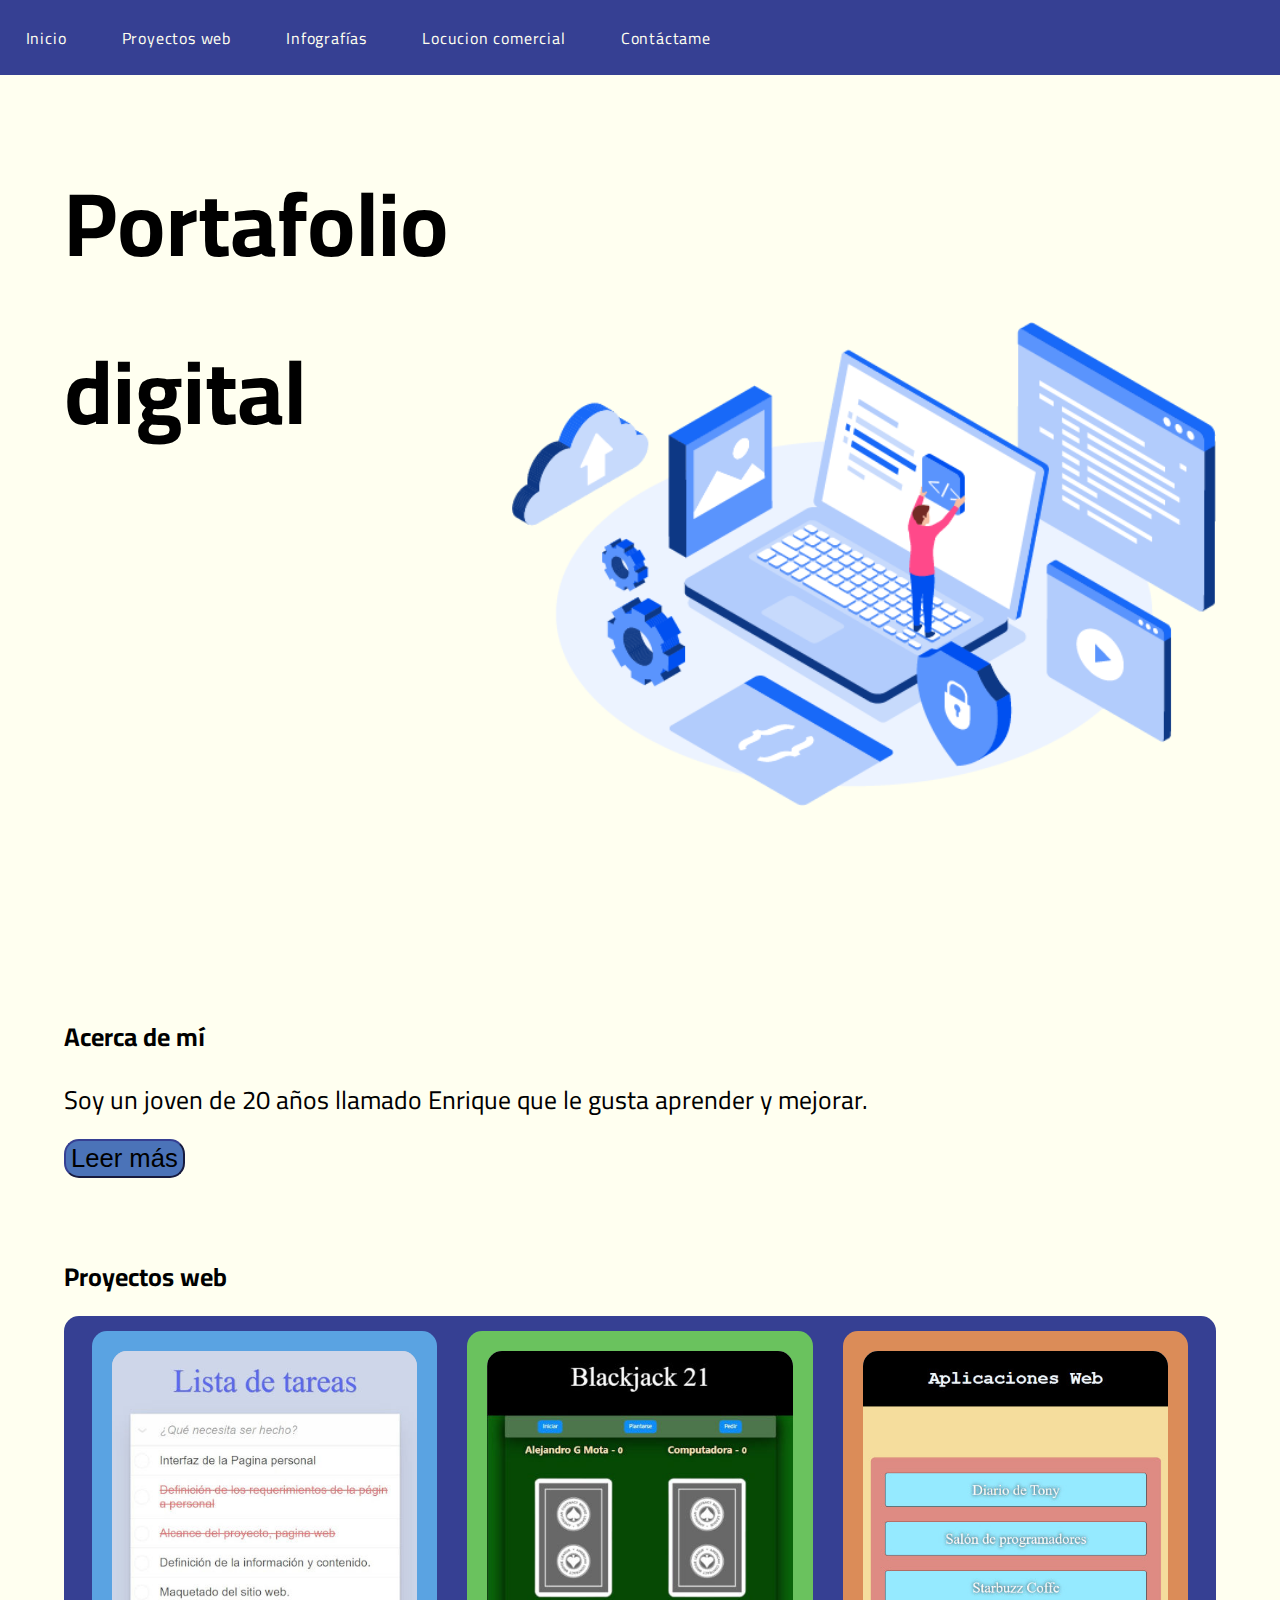
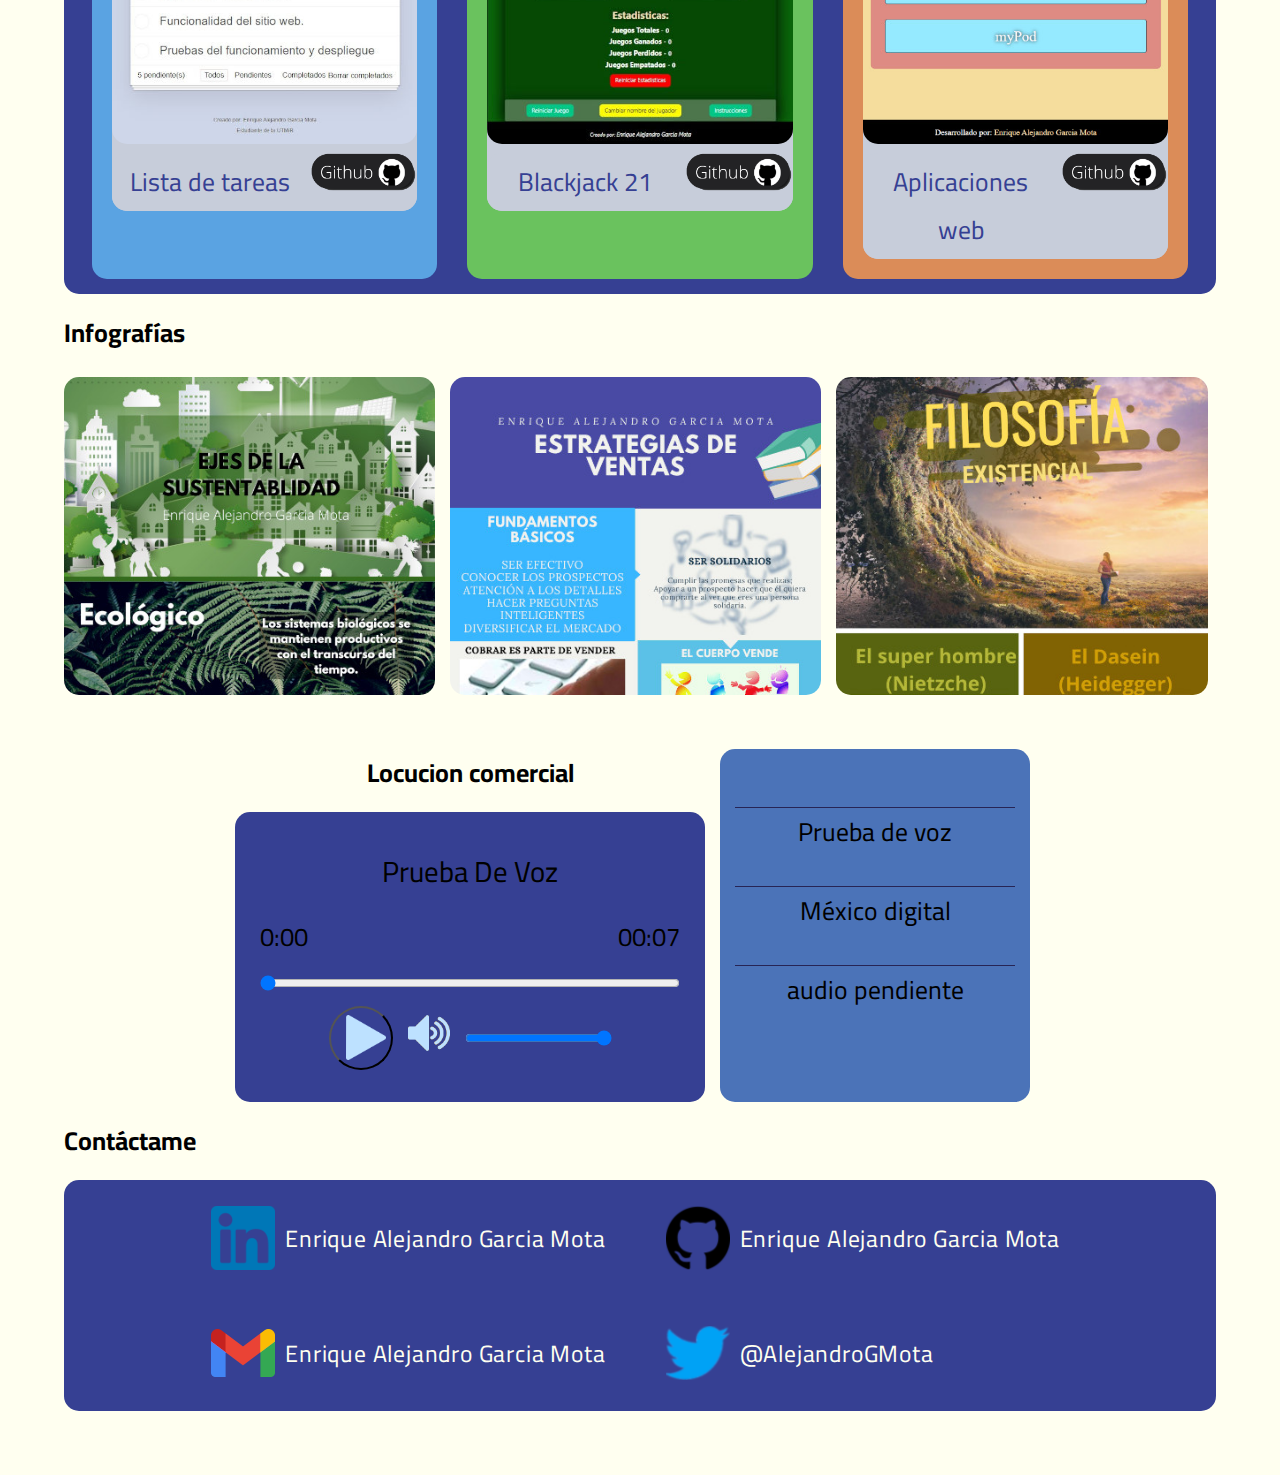
<file: docs/index.html>
<!DOCTYPE html>
<html lang="es">

<head>
    <meta name="keywords" content="diseño web, desarrollo de sitios web, diseño adaptable, diseño de UI/UX, HTML/CSS, comercio electrónico, SEO, portafolio, servicios, diseñador web, diseño gráfico, constructores de sitios web, diseño de sitios web personalizado, agencia de diseño de sitios web">
    <title>Diseñador web - Diseño responsivo, E-commerce, SEO</title>
    <meta charset="UTF-8">
    <meta name="google-adsense-account" content="ca-pub-2557598346205228">
    <script async src="https://pagead2.googlesyndication.com/pagead/js/adsbygoogle.js?client=ca-pub-2557598346205228"
     crossorigin="anonymous"></script>
    <meta name="viewport" content="width=device-width, initial-scale=1.0">
    <link rel="stylesheet" href="./css/style.css">
    <link rel="icon" href="./favicon.PNG">
</head>

<body>
    <header>

        <nav>
            <button class="menu-icon"> <img src="./img/componets/menu-icon.png" alt="Abrir menú"></button>
            <ul class="navbar">
                <li><a href="#inicio">Inicio</a></li>
                <li><a href="#proyectos-web">Proyectos web</a></li>
                <li><a href="#infografias">Infografías</a></li>
                <li><a href="#locucion-comercial">Locucion comercial</a></li>
                <li><a href="#contactame">Contáctame</a></li>
            </ul>
        </nav>
    </header>

    <div id="inicio">
        <h1>Portafolio <br> digital</h1>
        <p style="text-align: end;">
        <img style="width: 55vw; margin-top: -17vh;" src="./img/componets/computer.png" alt="">
        </p>
        <div class="biografia">
            <h2>Acerca de mí</h2>
            <p>Soy un joven de 20 años llamado Enrique que le gusta aprender y mejorar.</p>
            <button id="leer-mas">Leer más</button>
        </div>
        <p id="mas">
            Soy una persona con conocimientos en desarrollo web principalmente con HTML, CSS Y JavaScript, a del
            mismo modo en todos los procesos de hotelería, tanto el funcionamiento administrativo como operativo en
            los departamentos de ama de llaves, recepción, reservaciones y recursos humanos.
            <br>
            Actualmente Estudio:
            • TSU en Tecnologías de la información, Área Entornos Virtuales y Negocios Digitales.
            <br>
            • Ingeniería en Entornos Virtuales y Negocios Digitales.
        </p>
    </div>

    <div id="proyectos-web">
        <h2>Proyectos web</h2>
        <div class="figure">
            <div class="main-container-proyects a">
                <div class="container-proyect">
                    <a href="https://alejandrogmota.github.io/ToDoList/"><img class="img-carousel"
                            src="./img/Proyectos web/Listas-tareas.jpg" title="Abrir Página"></a>
                    <div class="fooder-proyect">
                        <p>Lista de tareas</p><a href="https://github.com/alejandrogmota/ToDoList"><img
                                class="img-github" src="./img/componets/github-boton.png"></a>
                    </div>
                </div>
            </div>

            <div class="main-container-proyects b">
                <div class="container-proyect">
                    <a href="https://alejandrogmota.github.io/Blackjack/"><img class="img-carousel"
                            src="./img/Proyectos web/Blackjack-21.jpg" title="Abrir Página"></a>
                    <div class="fooder-proyect">
                        <p>Blackjack 21</p><a href="https://github.com/alejandrogmota/Blackjack"><img class="img-github"
                                src="./img/componets/github-boton.png"></a>
                    </div>
                </div>
            </div>

            <div class="main-container-proyects c">
                <div class="container-proyect">
                    <a href="https://unstrung-billet.000webhostapp.com/"><img class="img-carousel"
                            src="./img/Proyectos web/Aplicaciones-web.jpg" title="Abrir Página"></a>
                    <div class="fooder-proyect">
                        <p>Aplicaciones web</p><a href="https://github.com/AlejandroGMota/AplicacionesWeb"><img
                                class="img-github" src="./img/componets/github-boton.png"></a>
                    </div>
                </div>
                     
            </div>
        </div>
    </div>

    <div id="infografias">
        <h2>Infografías</h2>
        <ul class="infografia-list">
            <li class="min-infografia" style="margin: 0;"><a href="#viewer"><img
                        src="./img/infographics/min-EjesSustentabilidad.jpeg"
                        alt="Infografia de Ejes de la Sustentabilidad"></a></li>
            <li class="min-infografia"><a href="#"><img src="./img/infographics/min-EstrategiaVentas.jpeg"
                        alt="Infografia de Estrategias de Ventas"></a></li>
            <li class="min-infografia"><a href="#"><img src="./img/infographics/min-FilosofiaExistencial.jpeg"
                        alt="Infografia de la Filosofia Existencial"></a></li>
            <li class="min-infografia"><a href="#"><img src="./img/infographics/min-Presupuesto.jpeg"
                        alt="Infografia del Presupuesto"></a></li>
            <li class="min-infografia"><a href="#"><img src="./img/infographics/min-SistemasOperativos.jpeg"
                        alt="Infografia de los Sistemas Operativos"></a></li>
            <li class="min-infografia"><a href="#"><img src="./img/infographics/min-EstudioTecnico.jpeg"
                        alt="Infografia del Estudio Tecnico"></a></li>
        </ul>
        <div id="viewer">
            <div id="container-viewer" ;></div>
        </div>
    </div>
    <div id="locucion-comercial">
        <div class="main-locucion">
            <div>
                <h2 style="text-align: center;">Locucion comercial</h2>
                <div class="player">
                    <p id="audio-name">Prueba De Voz</p>
                    <div class="time"><span id="concurrent-time">0:00</span><span id="duration">00:07</span></div>
                    <input type="range" value="0" max="100" id="player-level">
                    <button id="btn-play"><img src=".//img/componets/play.png" id="play-icon" draggable="false"><img
                            src="./img/componets/pause.png" id="pause-icon" draggable="false"></button>

                    <a href="#locucion-comercial" id="mute"><img src="./img/componets/unmute-icon.png"
                            draggable="false"></a>
                    <input type="range" id="volume-slider" max="100" value="100">
                    <audio id="audio">
                        <source src="./audio/prueba-de-voz.ogg" type="audio/ogg">
                    </audio>
                </div>
            </div>
            <ul class="locucion-list">
                <li><a href="#locucion-comercial" id="prueba-de-voz">Prueba de voz</a></li>
                <li><a href="#locucion-comercial" id="mexico-digital">México digital</a></li>
                <li><a href="#locucion-comercial" id="audio-prueba">audio pendiente</a> </li>
            </ul>
        </div>
    </div>
    <div id="contactame">
        <h2>Contáctame</h2>
        <ul class="contacto-list">
            <li class="contacto"><img class="logo-contacts" src="./img/contacts/LinkedIn.png" alt="Logo de LinkedIn"><a
                    href="https://www.linkedin.com/in/eagm137/" target="_blank" title="Abrir en otra pestaña">Enrique
                    Alejandro Garcia Mota</a></li>
            <li class="contacto"><img class="logo-contacts" src="./img/contacts/GitHub.png" alt="Logo de GitHub"><a
                    href="https://github.com/alejandrogmota" target="_blank" title="Abrir en otra pestaña">Enrique
                    Alejandro Garcia Mota</a></li>
            <li class="contacto"><img class="logo-contacts" src="./img/contacts/Gmail.png" alt="Logo de Gmail"><a
                    href="mailto:cmke14y@gmail.com" target="_blank" title="Abrir en otra pestaña">Enrique Alejandro
                    Garcia Mota</a></li>
            <li class="contacto"><img class="logo-contacts" src="./img/contacts/Twitter.png" alt="Logo de Twitter"><a
                    href="https://twitter.com/alejandrogmota" target="_blank"
                    title="Abrir en otra pestaña">@AlejandroGMota</a></li>
        </ul>
    </div>
    <script src="./js/audio-player.js"></script>
    <script src="./js/adderviewer.js"></script>
    <script src="./js/menu.js"></script>
</body>

</html>
</file>
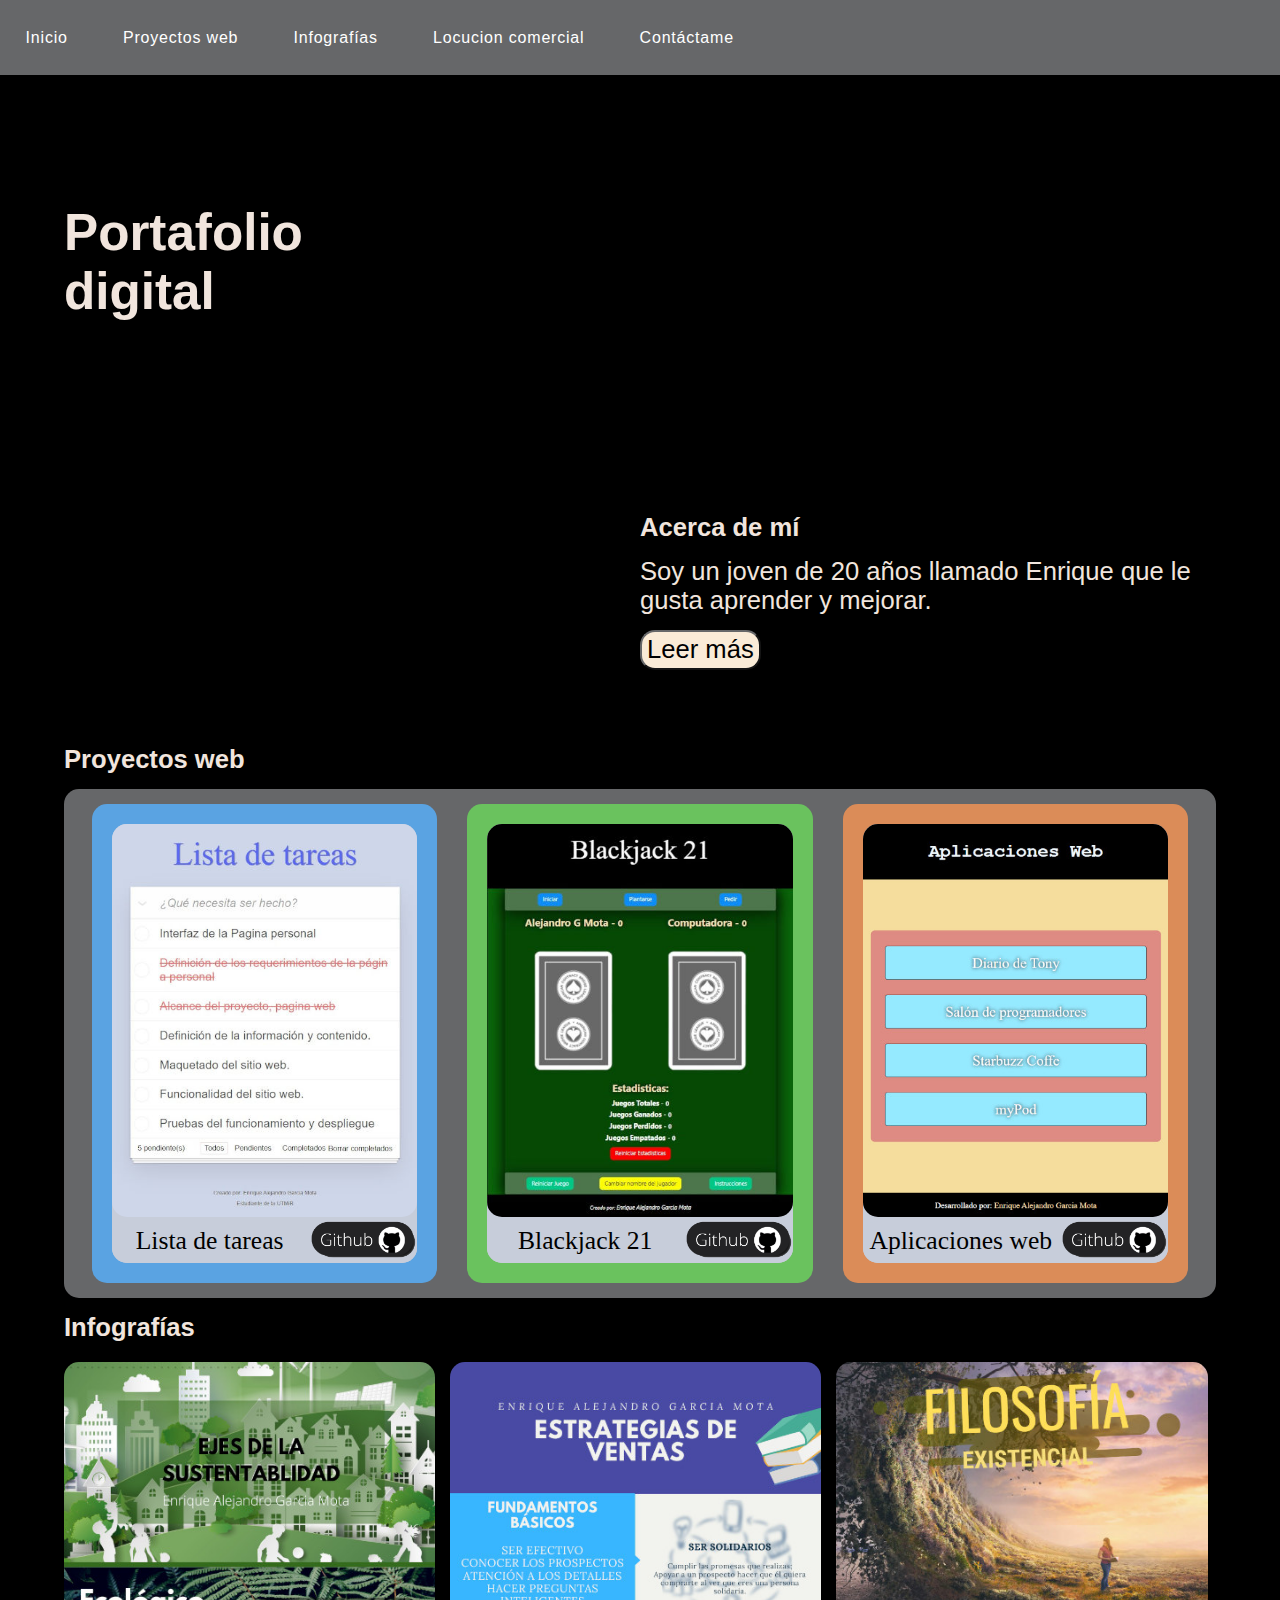
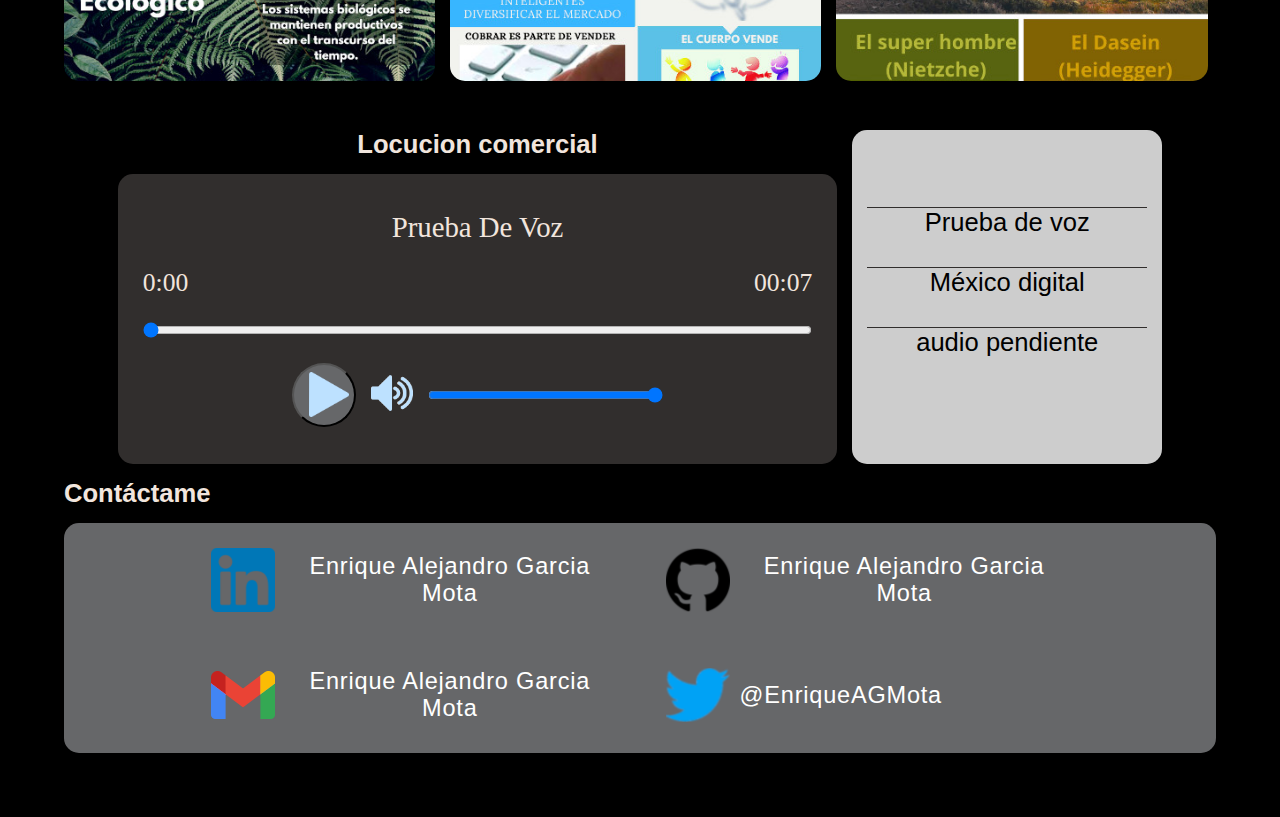
<file: src/index.html>
<!DOCTYPE html>
<html lang="es">

<head>
    <meta charset="UTF-8">
    <meta http-equiv="X-UA-Compatible" content="IE=edge">
    <meta name="viewport" content="width=device-width, initial-scale=1.0">
    <link rel="stylesheet" href="./css/style.css">
    <title>Alejandro G Mota</title>
</head>

<body>
    <header>
        <nav>
            <ul>
                <li><a href="#inicio">Inicio</a></li>
                <li><a href="#proyectos-web">Proyectos web</a></li>
                <li><a href="#infografias">Infografías</a></li>
                <li><a href="#locucion-comercial">Locucion comercial</a></li>
                <li><a href="#contactame">Contáctame</a></li>
            </ul>
        </nav>
    </header>

    <div id="inicio">
        <h1>Portafolio <br> digital</h1>
        <div class="biografia">
            <h2>Acerca de mí</h2>
            <p>Soy un joven de 20 años llamado Enrique que le gusta aprender y mejorar.</p>
            <button id="leer-mas">Leer más</button>
        </div>
        <p id="mas">
            Soy una persona con conocimientos en desarrollo web principalmente con HTML, CSS Y JavaScript, a del
            mismo modo en todos los procesos de hotelería, tanto el funcionamiento administrativo como operativo en
            los departamentos de ama de llaves, recepción, reservaciones y recursos humanos.
            <br>
            Actualmente Estudio:
            • TSU en Tecnologías de la información, Área Entornos Virtuales y Negocios Digitales.
            <br>
            • Ingeniería en Entornos Virtuales y Negocios Digitales.
        </p>
    </div>

    <div id="proyectos-web">
        <h2>Proyectos web</h2>
        <div class="figure">
            <div class="main-container-proyects a">
                <div class="container-proyect">
                    <a href="https://enriqueagarcia.github.io/ToDoList/"><img class="img-carousel"
                            src="./img/Proyectos web/Listas-tareas.jpg" title="Abrir Página"></a>
                    <div class="fooder-proyect">
                        <p>Lista de tareas</p><a href="https://github.com/EnriqueAGarcia/ToDoList"><img
                                class="img-github" src="./img/componets/github-boton.png"></a>
                    </div>
                </div>
            </div>

            <div class="main-container-proyects b">
                <div class="container-proyect">
                    <a href="https://enriqueagarcia.github.io/Blackjack/"><img class="img-carousel"
                            src="./img/Proyectos web/Blackjack-21.jpg" title="Abrir Página"></a>
                    <div class="fooder-proyect">
                        <p>Blackjack 21</p><a href="https://github.com/EnriqueAGarcia/Blackjack"><img class="img-github"
                                src="./img/componets/github-boton.png"></a>
                    </div>
                </div>
            </div>

            <div class="main-container-proyects c">
                <div class="container-proyect">
                    <a href="https://unstrung-billet.000webhostapp.com/"><img class="img-carousel"
                            src="./img/Proyectos web/Aplicaciones-web.jpg" title="Abrir Página"></a>
                    <div class="fooder-proyect">
                        <p>Aplicaciones web</p><a href=""><img class="img-github"
                                src="./img/componets/github-boton.png"></a>
                    </div>
                </div>
            </div>
        </div>
    </div>

    <div id="infografias">
        <h2>Infografías</h2>
        <ul class="infografia-list">
            <li class="min-infografia" style="margin: 0;"><a href="#viewer"><img
                        src="./img/infographics/min-EjesSustentabilidad.jpeg"
                        alt="Infografia de Ejes de la Sustentabilidad"></a></li>
            <li class="min-infografia"><a href="#"><img src="./img/infographics/min-EstrategiaVentas.jpeg"
                        alt="Infografia de Estrategias de Ventas"></a></li>
            <li class="min-infografia"><a href="#"><img src="./img/infographics/min-FilosofiaExistencial.jpeg"
                        alt="Infografia de la Filosofia Existencial"></a></li>
            <li class="min-infografia"><a href="#"><img src="./img/infographics/min-Presupuesto.jpeg"
                        alt="Infografia del Presupuesto"></a></li>
            <li class="min-infografia"><a href="#"><img src="./img/infographics/min-SistemasOperativos.jpeg"
                        alt="Infografia de los Sistemas Operativos"></a></li>
            <li class="min-infografia"><a href="#"><img src="./img/infographics/min-EstudioTecnico.jpeg"
                        alt="Infografia del Estudio Tecnico"></a></li>
        </ul>
        <div id="viewer">
            <div id="container-viewer" ;></div>
        </div>
    </div>
    <div id="locucion-comercial">
        <div class="main-locucion">
            <div>
                <h2 style="text-align: center;">Locucion comercial</h2>
                <div class="player">
                    <p id="audio-name">Prueba De Voz</p>
                    <div class="time"><span id="concurrent-time">0:00</span><span id="duration">00:07</span></div>
                    <input type="range" value="0" max="100" id="player-level">
                    <button id="btn-play"><img src=".//img/componets/play.png" id="play-icon" draggable="false"><img
                            src="./img/componets/pause.png" id="pause-icon" draggable="false"></button>

                    <a href="#locucion-comercial" id="mute"><img src="./img/componets/unmute-icon.png"
                            draggable="false"></a>
                    <input type="range" id="volume-slider" max="100" value="100">
                    <audio id="audio">
                        <source src="./audio/prueba-de-voz.ogg" type="audio/ogg">
                    </audio>
                </div>
            </div>
            <ul class="locucion-list">
                <li><a href="#locucion-comercial" id="prueba-de-voz">Prueba de voz</a></li>
                <li><a href="#locucion-comercial" id="mexico-digital">México digital</a></li>
                <li><a href="#locucion-comercial" id="audio-prueba">audio pendiente</a> </li>
            </ul>
        </div>
    </div>
    <div id="contactame">
        <h2>Contáctame</h2>
        <ul class="contacto-list">
            <li class="contacto"><img class="logo-contacts" src="./img/contacts/LinkedIn.png" alt="Logo de LinkedIn"><a
                    href="https://www.linkedin.com/in/eagm137/" target="_blank" title="Abrir en otra pestaña">Enrique
                    Alejandro Garcia Mota</a></li>
            <li class="contacto"><img class="logo-contacts" src="./img/contacts/GitHub.png" alt="Logo de GitHub"><a
                    href="https://github.com/EnriqueAGarcia" target="_blank" title="Abrir en otra pestaña">Enrique
                    Alejandro Garcia Mota</a></li>
            <li class="contacto"><img class="logo-contacts" src="./img/contacts/Gmail.png" alt="Logo de Gmail"><a
                    href="mailto:cmke14y@gmail.com" target="_blank" title="Abrir en otra pestaña">Enrique Alejandro
                    Garcia Mota</a></li>
            <li class="contacto"><img class="logo-contacts" src="./img/contacts/Twitter.png" alt="Logo de Twitter"><a
                    href="https://twitter.com/EnriqueAGMota" target="_blank"
                    title="Abrir en otra pestaña">@EnriqueAGMota</a></li>
        </ul>
    </div>
    <script src="./js/audio-player.js"></script>
    <script src="./js/adderviewer.js"></script>
</body>

</html>
</file>
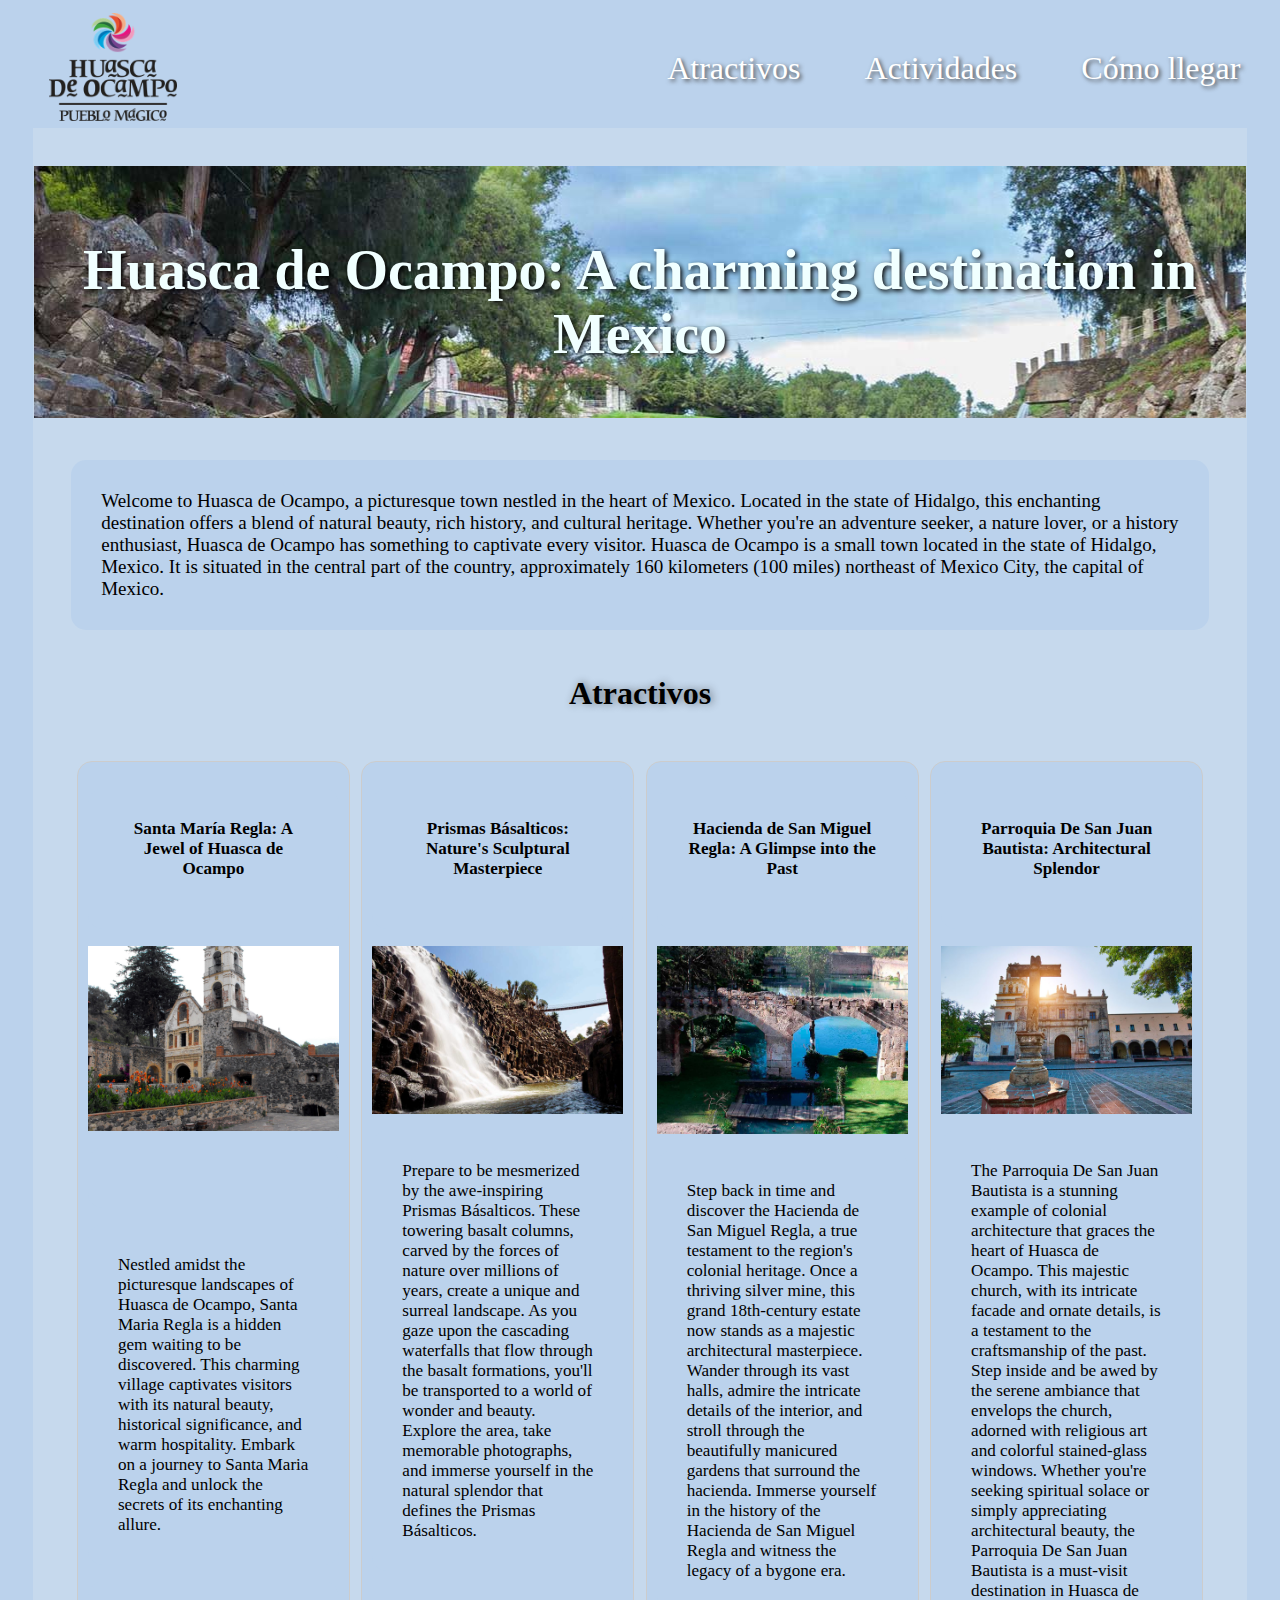
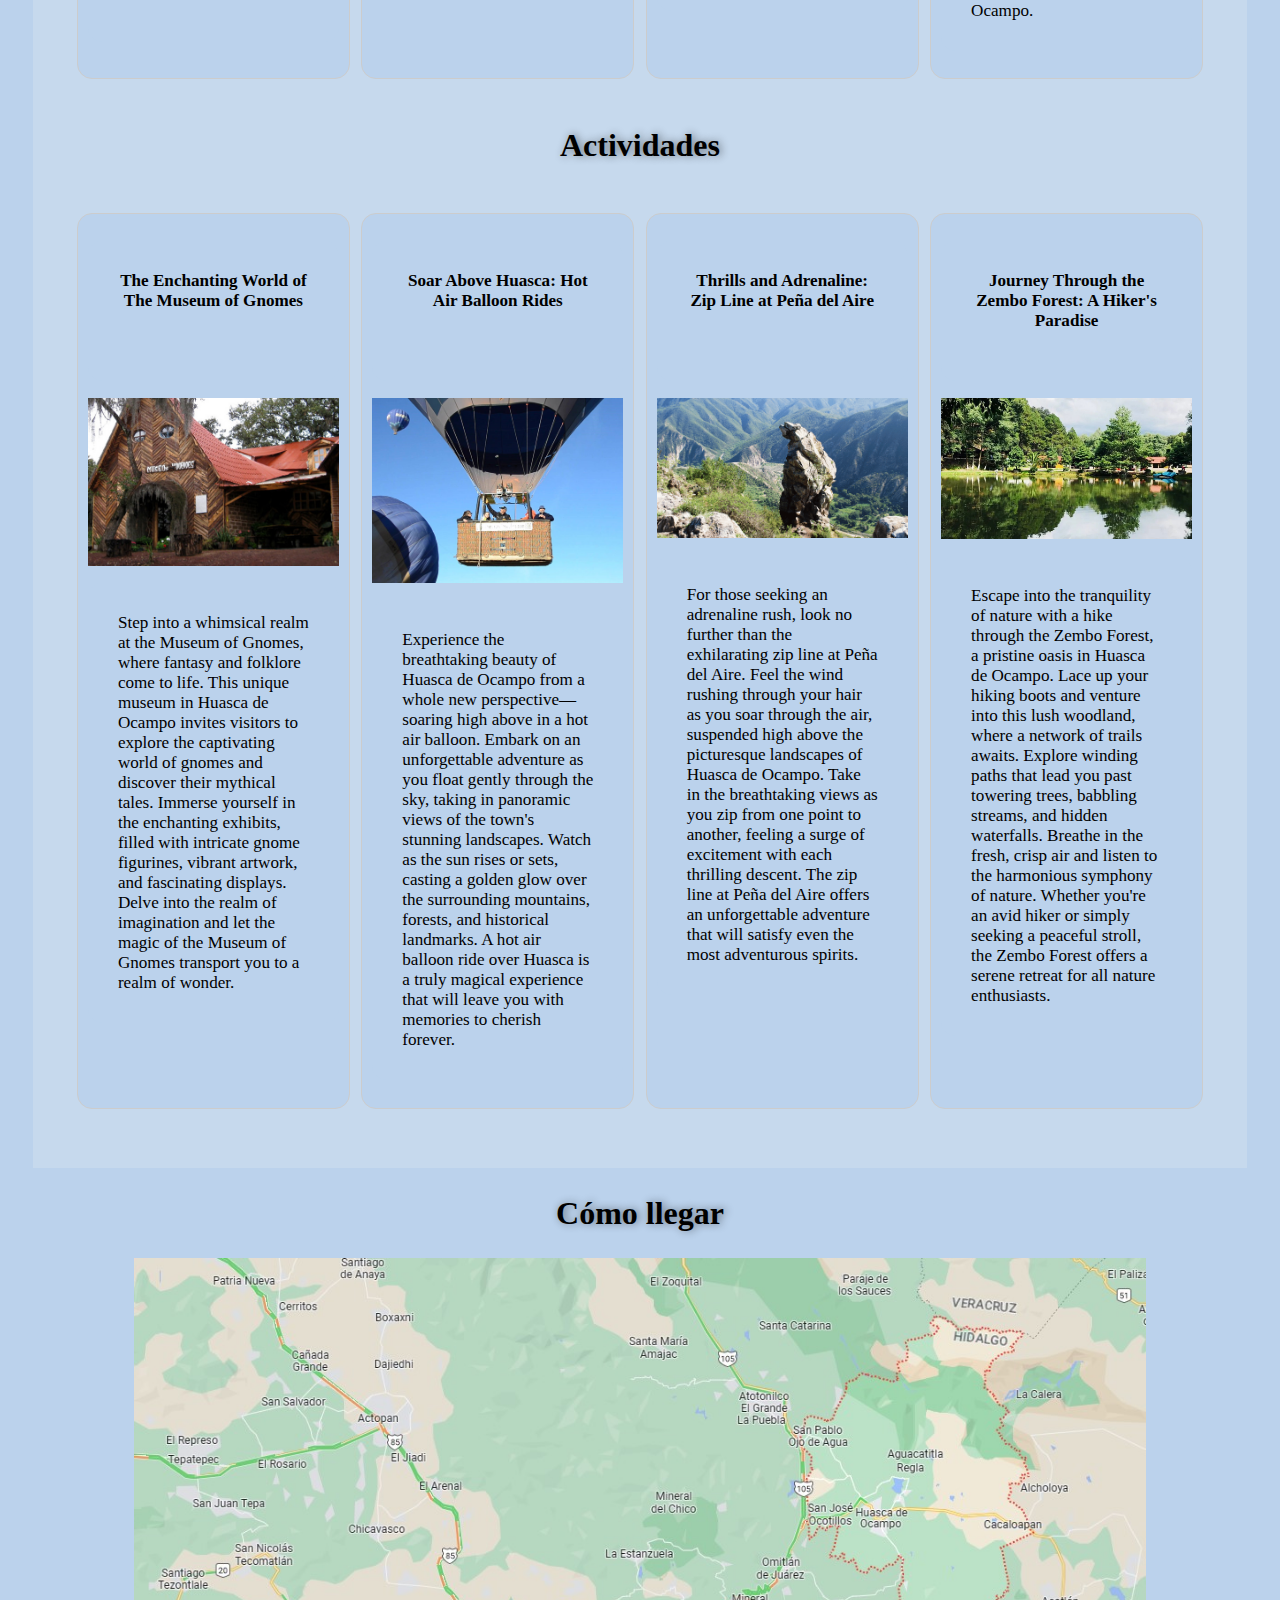
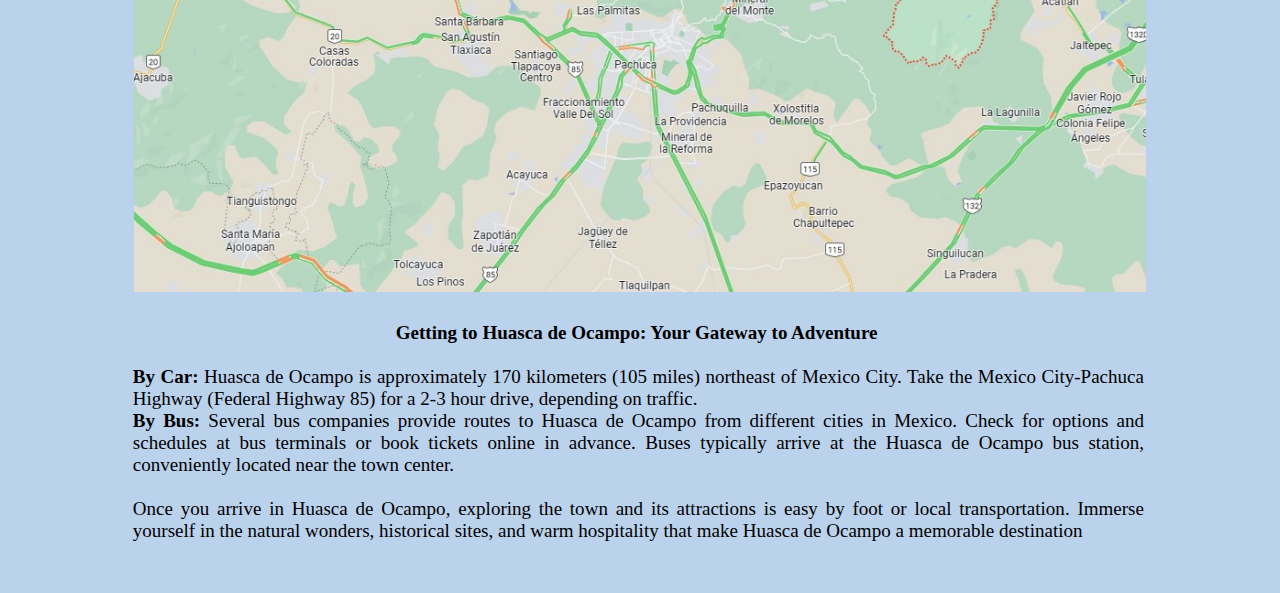
<file: docs/other-projects/huasca/Huasca.html>
<html>

<head>
    <link rel="stylesheet" href="styles.css">
</head>

<body style="background: #bbd2ec;display:flex;flex-direction: column;align-items: center;">
    <div class="header_1"><img src="./img/logo.png" alt="">
        <ul style="display: flex;align-items: center; ">
            <li><a href="#at">Atractivos</a></li>
            <li><a href="#ac">Actividades</a></li>
            <li><a href="#cl">Cómo llegar</a></li>
        </ul>

    </div>
    <div
        style="width: 90%;display: flex;justify-content: center;flex-direction: column;background: rgba(247, 247, 247, 0.2);padding: 3%;">
        <h1 class="tittle">
            Huasca de Ocampo: A charming destination in Mexico
        </h1>

        <p>
            Welcome to Huasca de Ocampo, a picturesque town nestled in the heart of Mexico. Located in the state of
            Hidalgo, this enchanting destination offers a blend of natural beauty, rich history, and cultural heritage.
            Whether you're an adventure seeker, a nature lover, or a history enthusiast, Huasca de Ocampo has something
            to captivate every visitor.
            Huasca de Ocampo is a small town located in the state of Hidalgo, Mexico. It is situated in the central part of the country, approximately 160 kilometers (100 miles) northeast of Mexico City, the capital of Mexico.
        </p>
        <div style="
    display: flex;
    flex-direction: column;
">
            <h2 id="at" style="text-align: center; font-size: clamp(1.2rem, 2.5vw, 2.3rem); text-shadow: 2px 0 8px rgba(0, 0, 0, 0.466);">
                Atractivos
            </h2>
            <div class="items_001">
                <ul style="display: flex;flex-direction: row;">
                    <li >
<p class="u1">                         Santa María Regla: A Jewel of Huasca de Ocampo                        
</p>                        <img src="./img/R.jpg" alt="">
                        <p>
<p>                            Nestled amidst the picturesque landscapes of Huasca de Ocampo, Santa Maria Regla is a hidden gem waiting to be discovered. This charming village captivates visitors with its natural beauty, historical significance, and warm hospitality. Embark on a journey to Santa Maria Regla and unlock the secrets of its enchanting allure.                        </p>
</p>                    </li>
                    <li>
<p class="u1">                        Prismas Básalticos: Nature's Sculptural Masterpiece
</p>                        <img src="./img/Imagen1.png" alt="">
                        <p>Prepare to be mesmerized by the awe-inspiring Prismas Básalticos. These towering basalt columns, carved by the forces of nature over millions of years, create a unique and surreal landscape. As you gaze upon the cascading waterfalls that flow through the basalt formations, you'll be transported to a world of wonder and beauty. Explore the area, take memorable photographs, and immerse yourself in the natural splendor that defines the Prismas Básalticos. </p>

                    </li>
                    <li>
<p class="u1">                        Hacienda de San Miguel Regla: A Glimpse into the Past
</p>
                        <img src="./img/Imagen2.png" alt="">
                        <p>Step back in time and discover the Hacienda de San Miguel Regla, a true testament to the region's colonial heritage. Once a thriving silver mine, this grand 18th-century estate now stands as a majestic architectural masterpiece. Wander through its vast halls, admire the intricate details of the interior, and stroll through the beautifully manicured gardens that surround the hacienda. Immerse yourself in the history of the Hacienda de San Miguel Regla and witness the legacy of a bygone era.</p>
                    </li>
                    <li>
<p class="u1">                        Parroquia De San Juan Bautista: Architectural Splendor
</p>
                        <img src="./img/Imagen3.png" alt="">
<p>The Parroquia De San Juan Bautista is a stunning example of colonial architecture that graces the heart of Huasca de Ocampo. This majestic church, with its intricate facade and ornate details, is a testament to the craftsmanship of the past. Step inside and be awed by the serene ambiance that envelops the church, adorned with religious art and colorful stained-glass windows. Whether you're seeking spiritual solace or simply appreciating architectural beauty, the Parroquia De San Juan Bautista is a must-visit destination in Huasca de Ocampo.</p>
                    </li>
                </ul>
            </div>
        </div>
        <div>
            <h2 id="ac" style="text-align: center; font-size: clamp(1.2rem, 2.5vw, 2.3rem); text-shadow: 2px 0 8px rgba(0, 0, 0, 0.466);">
                Actividades
            </h2>
            <div class="items_001">
                <div style="display:flex;">
                    <ul style="display: flex;flex-direction: row;">
                        <li >
<p class="u1">                            The Enchanting World of The Museum of Gnomes
</p>                            <img src="./img/Imagen4.png" alt="">
                            <p>Step into a whimsical realm at the Museum of Gnomes, where fantasy and folklore come to life. This unique museum in Huasca de Ocampo invites visitors to explore the captivating world of gnomes and discover their mythical tales. Immerse yourself in the enchanting exhibits, filled with intricate gnome figurines, vibrant artwork, and fascinating displays. Delve into the realm of imagination and let the magic of the Museum of Gnomes transport you to a realm of wonder.</p>
                        </li>
                        <li >
                            <p class="u1">Soar Above Huasca: Hot Air Balloon Rides</p>
                            <img src="./img/Imagen5.png" alt="">
                            <p>Experience the breathtaking beauty of Huasca de Ocampo from a whole new perspective—soaring high above in a hot air balloon. Embark on an unforgettable adventure as you float gently through the sky, taking in panoramic views of the town's stunning landscapes. Watch as the sun rises or sets, casting a golden glow over the surrounding mountains, forests, and historical landmarks. A hot air balloon ride over Huasca is a truly magical experience that will leave you with memories to cherish forever.</p>
                        </li>
                        <li >
                            <p class="u1">Thrills and Adrenaline: Zip Line at Peña del Aire</p>
                            <img src="./img/Imagen6.png" alt="">
                            <p>For those seeking an adrenaline rush, look no further than the exhilarating zip line at Peña del Aire. Feel the wind rushing through your hair as you soar through the air, suspended high above the picturesque landscapes of Huasca de Ocampo. Take in the breathtaking views as you zip from one point to another, feeling a surge of excitement with each thrilling descent. The zip line at Peña del Aire offers an unforgettable adventure that will satisfy even the most adventurous spirits.</p>
                        </li>
                        <li >
                            <p class="u1">Journey Through the Zembo Forest: A Hiker's Paradise</p>
                            <img src="./img/5.jpeg" alt="">
                            <p>Escape into the tranquility of nature with a hike through the Zembo Forest, a pristine oasis in Huasca de Ocampo. Lace up your hiking boots and venture into this lush woodland, where a network of trails awaits. Explore winding paths that lead you past towering trees, babbling streams, and hidden waterfalls. Breathe in the fresh, crisp air and listen to the harmonious symphony of nature. Whether you're an avid hiker or simply seeking a peaceful stroll, the Zembo Forest offers a serene retreat for all nature enthusiasts.</p>
                        </li>
                    </ul>
                </div>
            </div>
        </div>
    

    </div>

    <footer>
        <h2 id="cl" style="text-align: center; font-size: clamp(1.2rem, 2.5vw, 2.3rem); text-shadow: 2px 0 8px rgba(0, 0, 0, 0.466);">Cómo llegar</h2>
        <img src="./img/maps.jpeg" alt="" style="width: 80%; margin: 0% 10% 0 10%;">
        <p style="margin: 0 0 1% 7.5%; width: 80%; text-align: justify;";>
            <b style="margin-left: 26%;">Getting to Huasca de Ocampo: Your Gateway to Adventure</b> <br><br>
            <b>By Car: </b> Huasca de Ocampo is approximately 170 kilometers (105 miles) northeast of Mexico City. Take the Mexico City-Pachuca Highway (Federal Highway 85) for a 2-3 hour drive, depending on traffic. <br>
            <b>By Bus: </b> Several bus companies provide routes to Huasca de Ocampo from different cities in Mexico. Check for options and schedules at bus terminals or book tickets online in advance. Buses typically arrive at the Huasca de Ocampo bus station, conveniently located near the town center. <br>
            <br> Once you arrive in Huasca de Ocampo, exploring the town and its attractions is easy by foot or local transportation. Immerse yourself in the natural wonders, historical sites, and warm hospitality that make Huasca de Ocampo a memorable destination <br>
            </p>
    </footer>



</body>

</html>
</file>
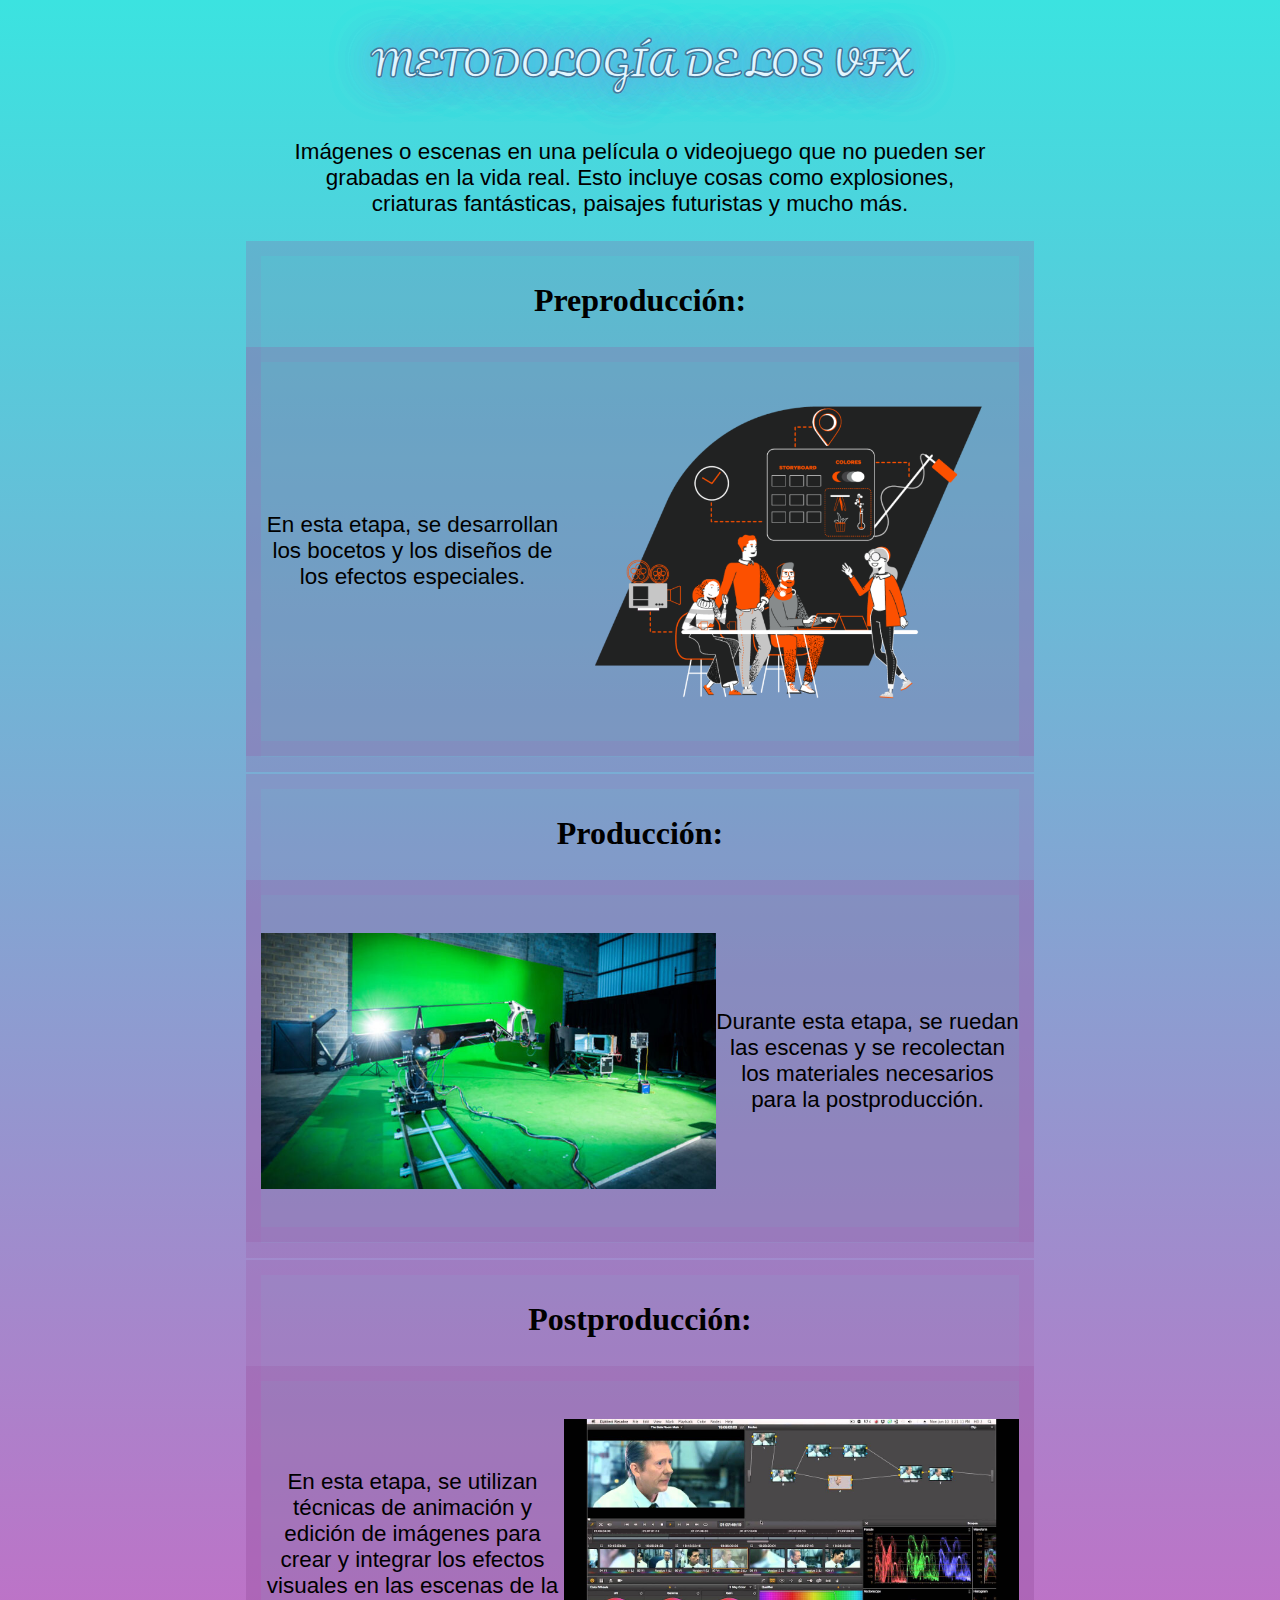
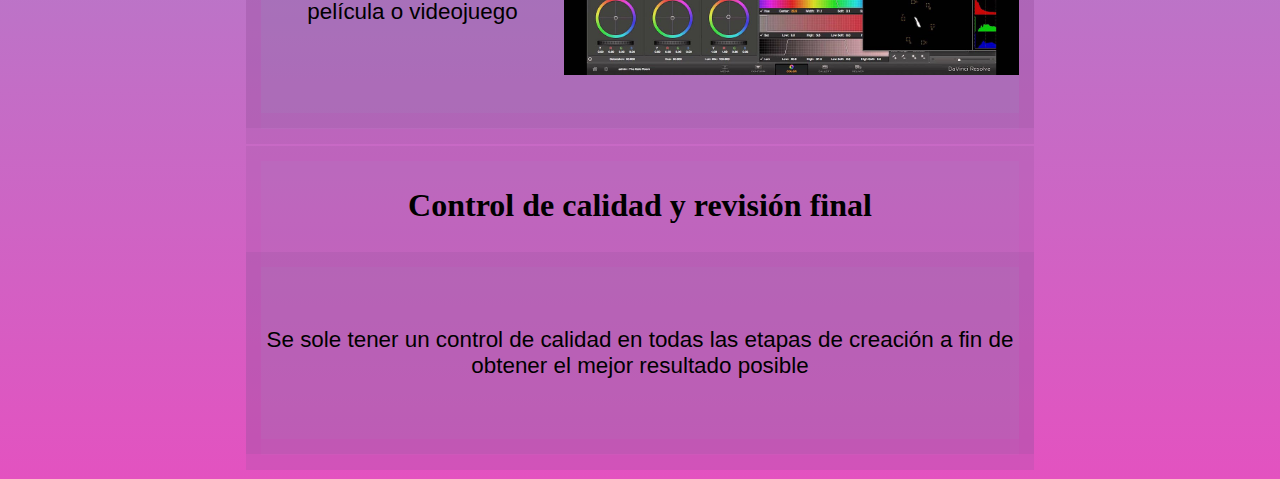
<file: docs/other-projects/visual-effects/infographic.html>
<!DOCTYPE html>
<html lang="en">
<head>
    <meta charset="UTF-8">
    <meta http-equiv="X-UA-Compatible" content="IE=edge">
    <meta name="viewport" content="width=device-width, initial-scale=1.0">
    <link rel="stylesheet" href="styles.css">
    <title>Document</title>
</head>
<body class="infographic">
    <h1>Metodología de los VFX </h1>
    <p>Imágenes o escenas en una película o videojuego que no pueden ser grabadas en la vida real. Esto incluye cosas como explosiones, criaturas fantásticas, paisajes futuristas y mucho más. </p>
    <div id="pre-production">
        <h2>Preproducción:</h2>
        <div>
            <p>En esta etapa, se desarrollan los bocetos y los diseños de los efectos especiales.</p>
            <img src="./img/preproduccion_levector-02.png" alt="Pre-production illustration">
        </div>
        
      </div>
      
      <div id="production">
        <h2>Producción:</h2>
        <div>
            <img src="./img/virtual-production-768x432.jpg" alt="Production illustration">
            <p>Durante esta etapa, se ruedan las escenas y se recolectan los materiales necesarios para la postproducción.</p>
        </div>
      </div>
      
      <div id="post-production">
        <h2>Postproducción: </h2>
        <div>
            <p>En esta etapa, se utilizan técnicas de animación y edición de imágenes para crear y integrar los efectos visuales en las escenas de la película o videojuego</p>
            <img src="./img/postp.jpg" alt="Post-production illustration">
        </div>
      </div>
      
      <div id="quality-control">
        <h2>Control de calidad y revisión final</h2>
        <div>
            <p style="
            width: 100%;
        ">Se sole tener un control de calidad en todas las etapas de creación a fin de obtener el mejor resultado posible</p>
        </div>
      </div>
      
</body>
</html>
</file>
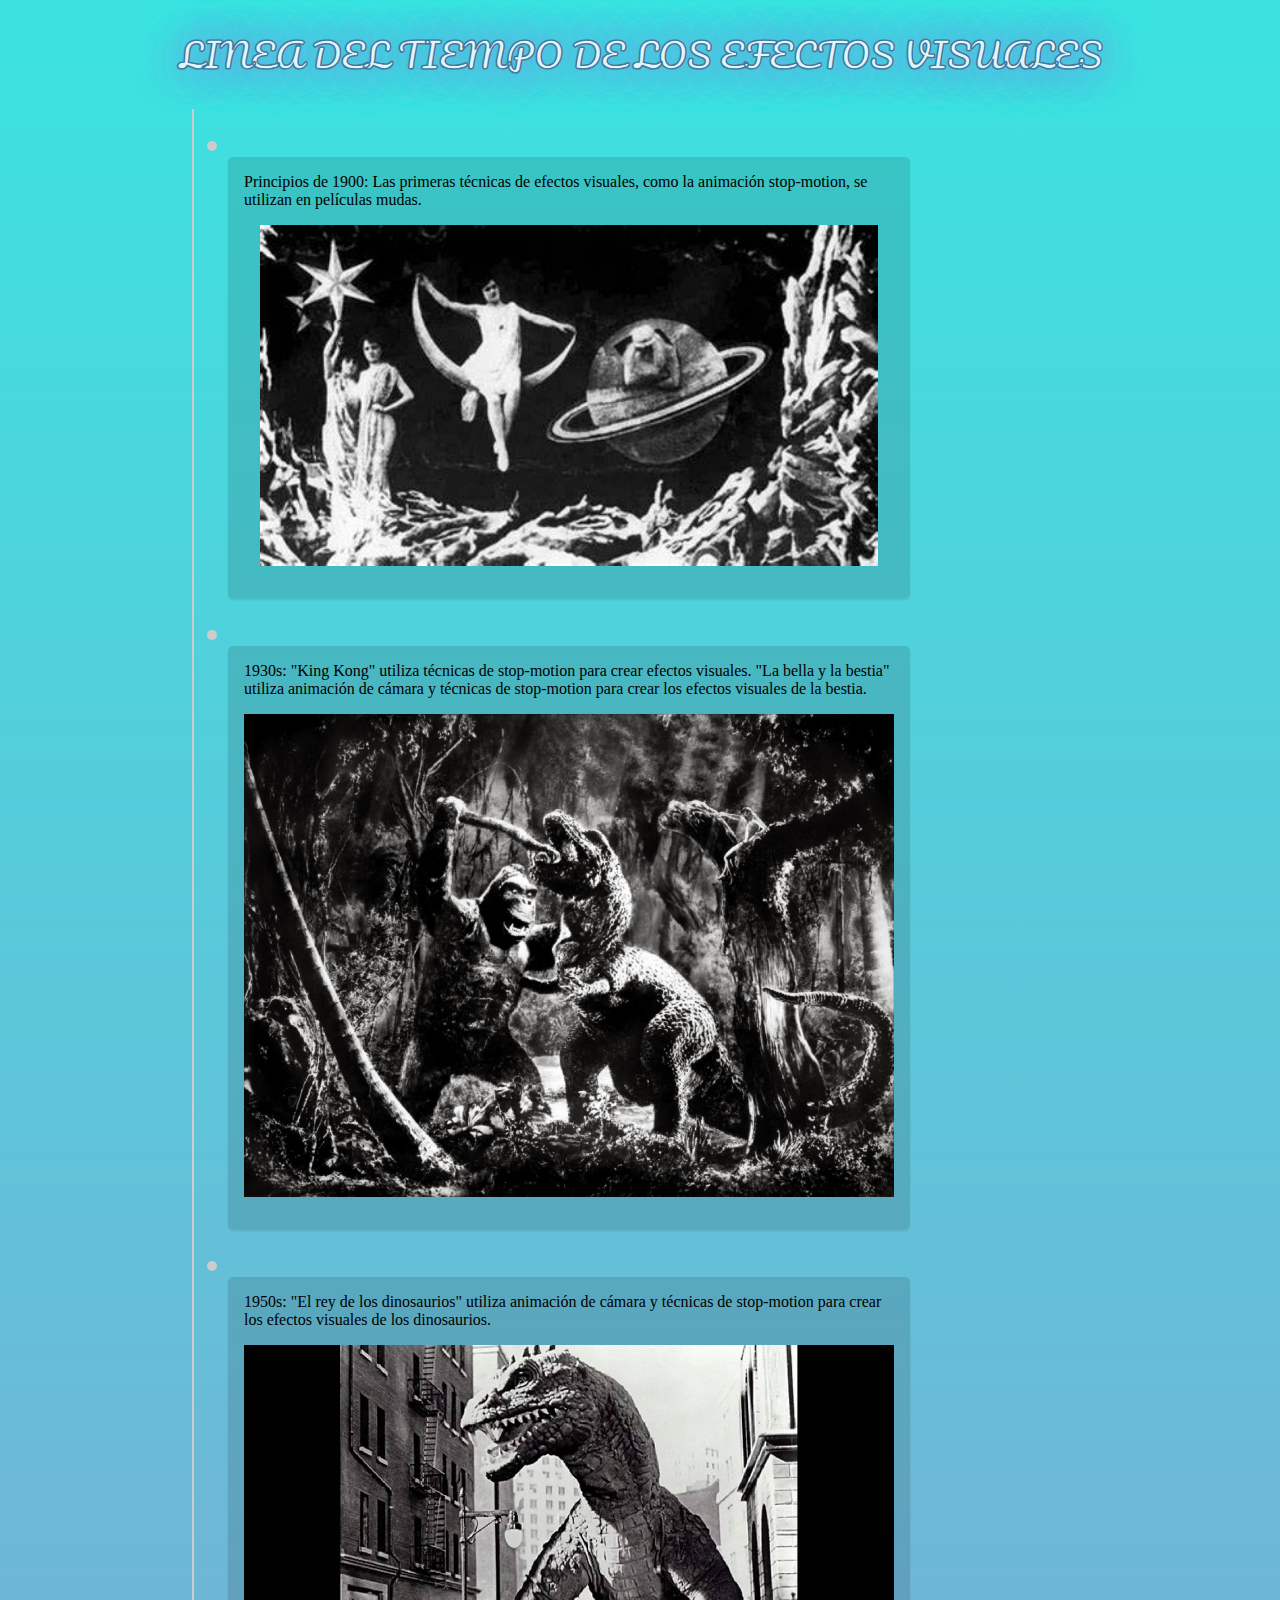
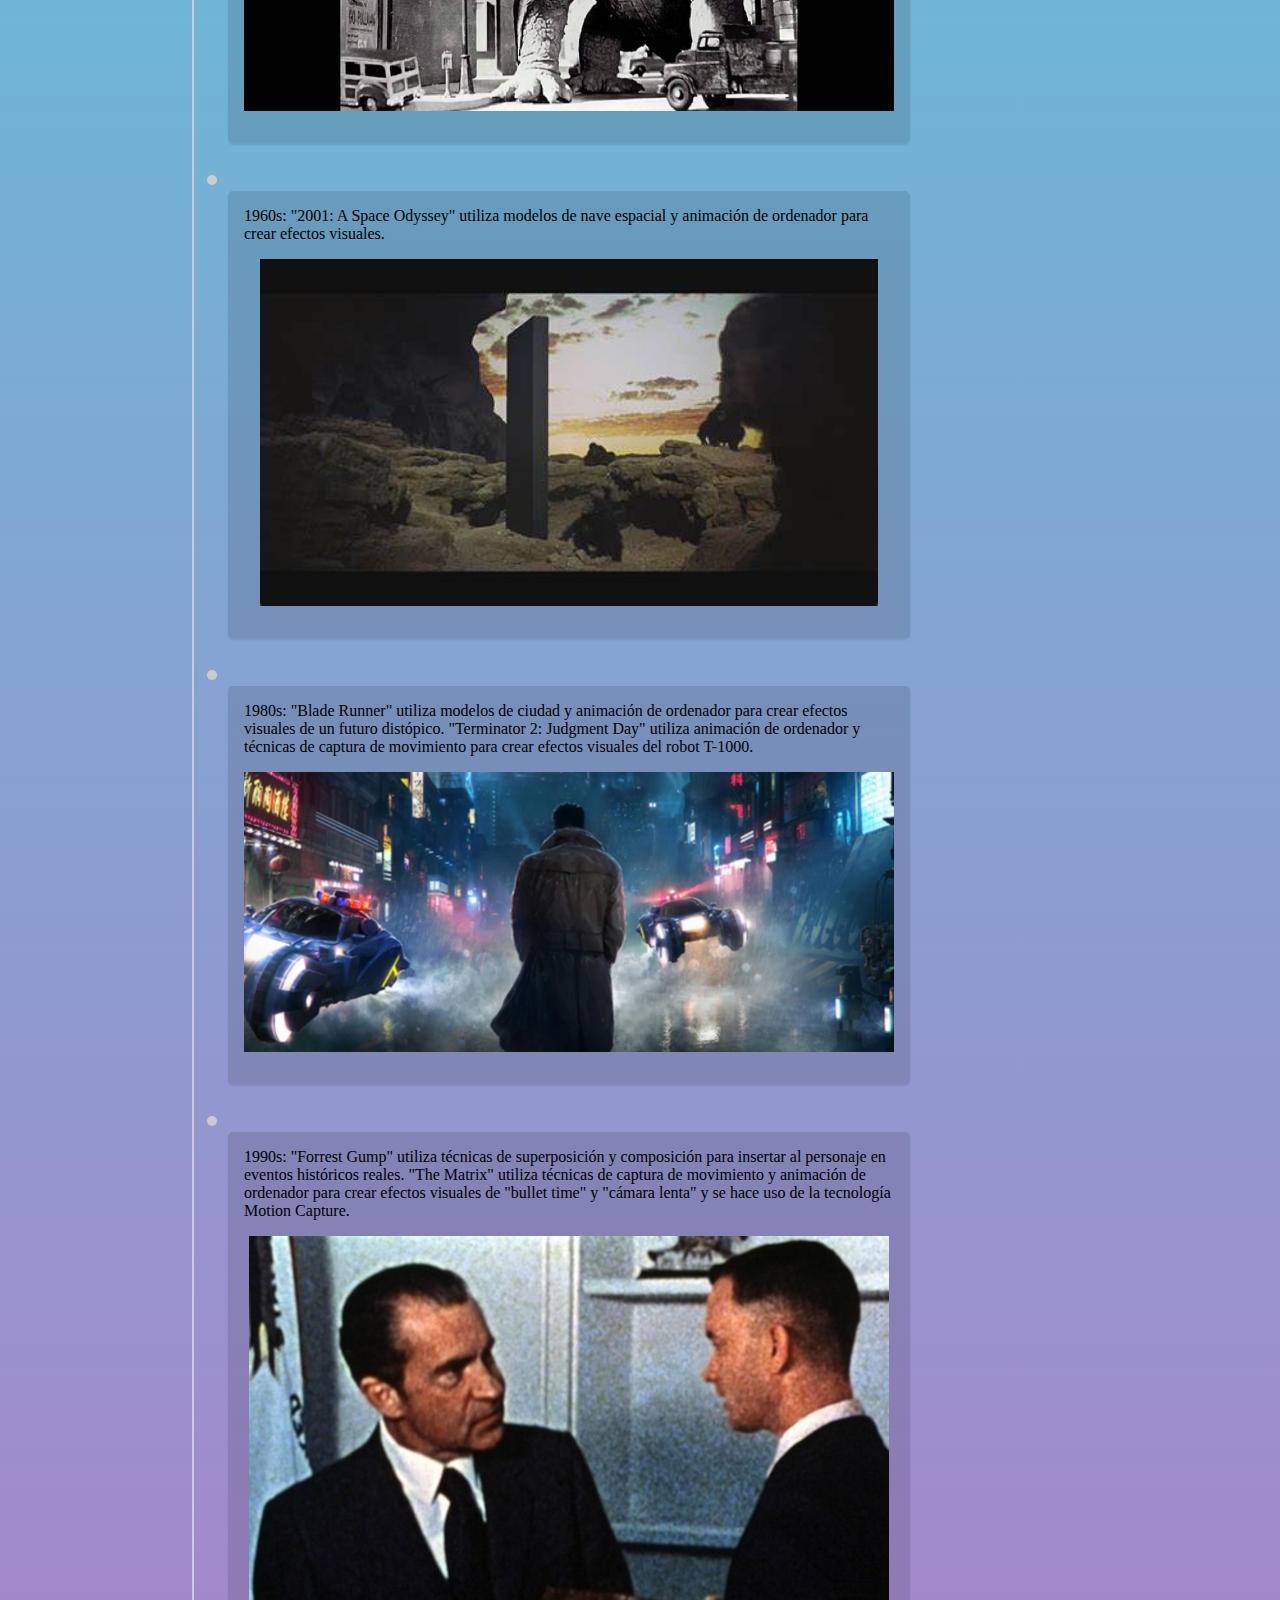
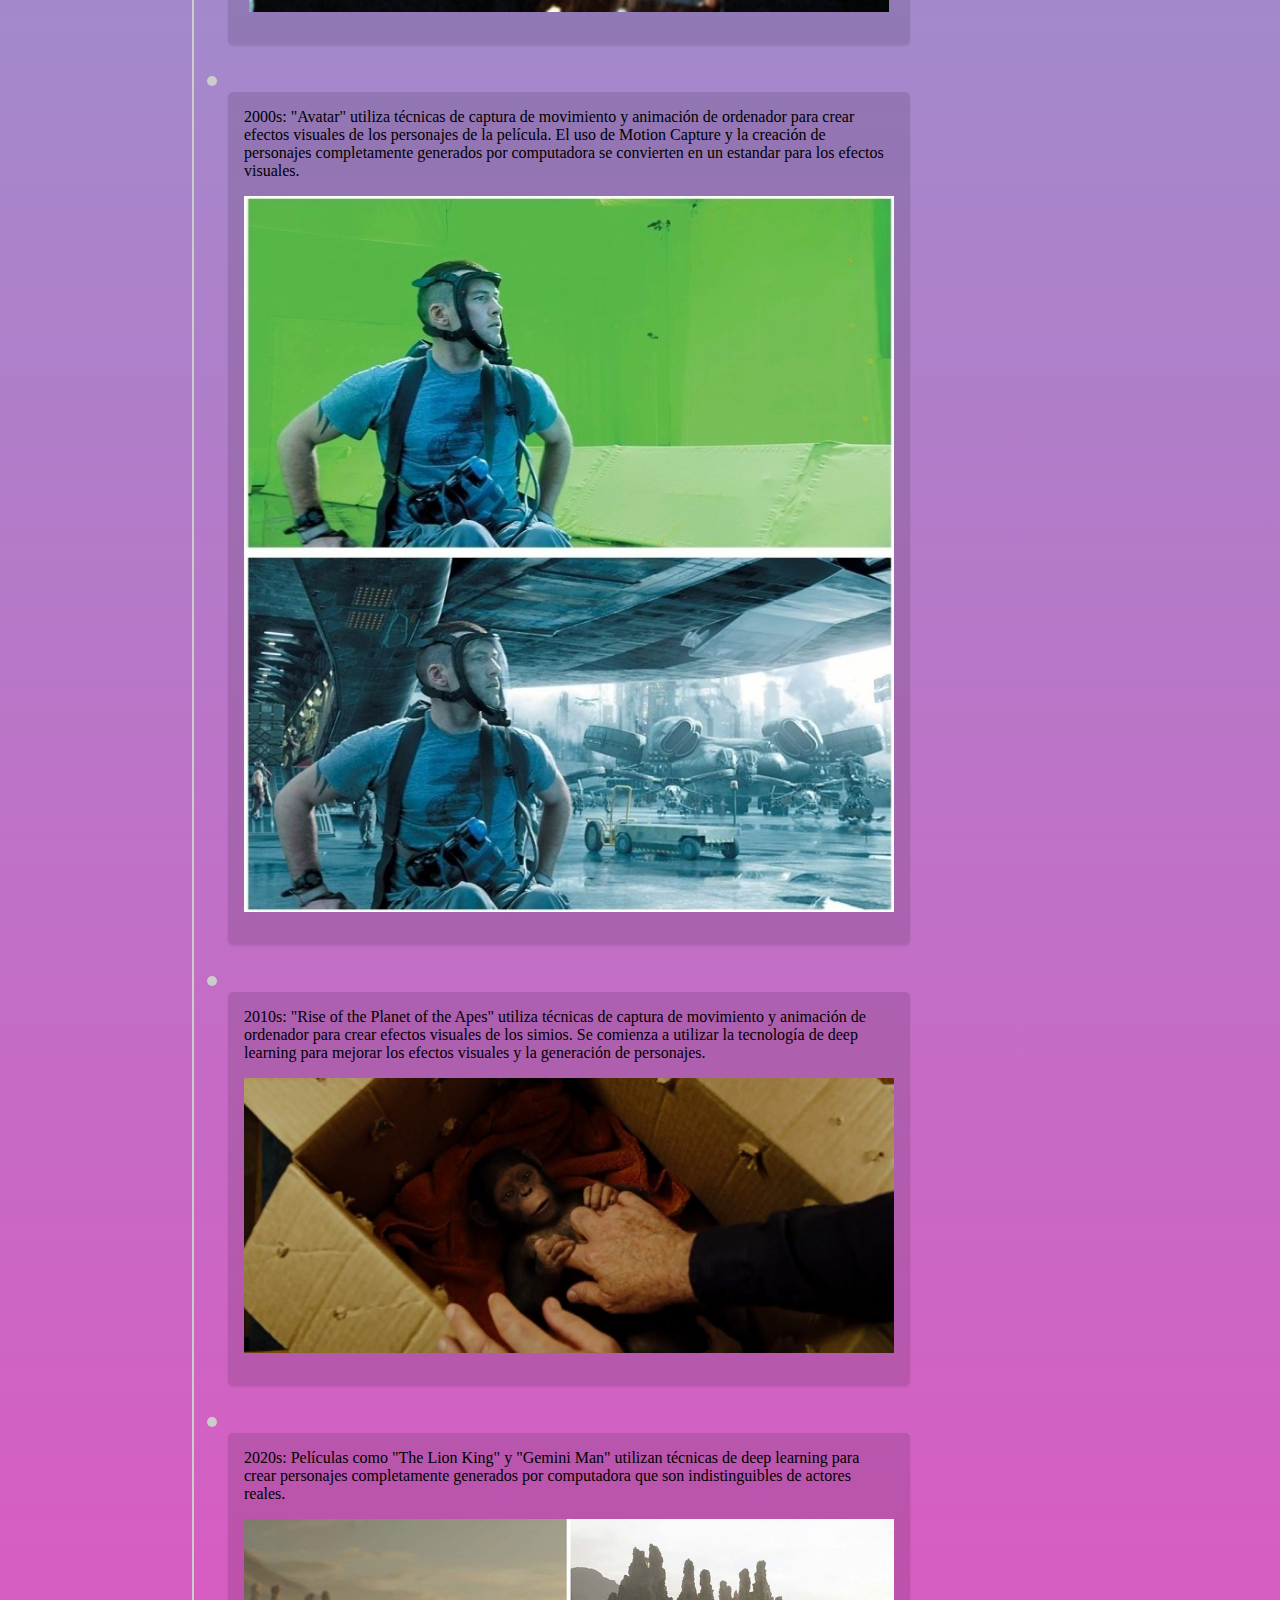
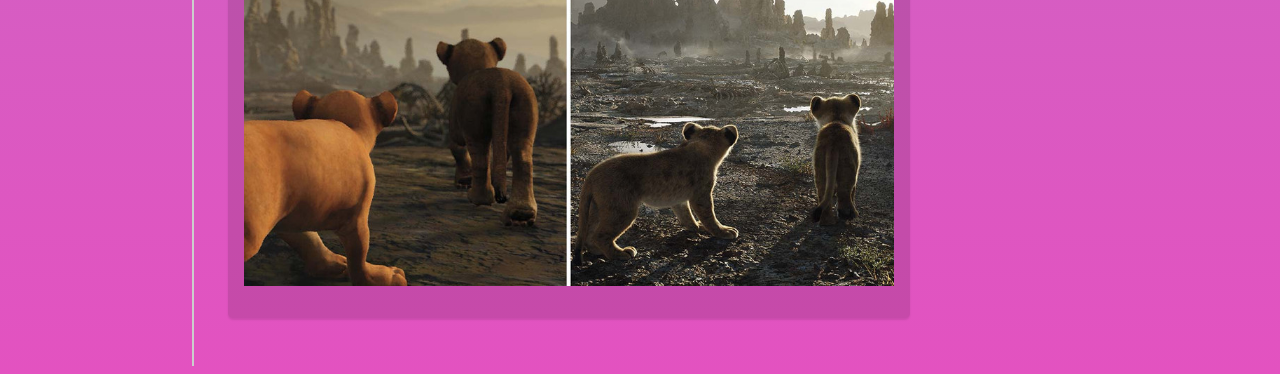
<file: docs/other-projects/visual-effects/timeline.html>
<!DOCTYPE html>
<html lang="en">
<head>
    <meta charset="UTF-8">
    <meta http-equiv="X-UA-Compatible" content="IE=edge">
    <meta name="viewport" content="width=device-width, initial-scale=1.0">
    <title>Timeline</title>
    <link rel="stylesheet" href="styles.css">
</head>
<body>
    <h1>Linea del tiempo de los efectos visuales</h1>

    <div class="timeline">
        <ul style="  list-style-type: none;">
            <li class="timeline-event">
                <div class="content">
                    Principios de 1900: Las primeras técnicas de efectos visuales, como la animación stop-motion, se utilizan en películas mudas.                
                <img src="./img/1900.jfif" alt="A Trip to the Moon (1902)   ">
                </div>
            </li>
            <li class="timeline-event">
                <div class="content">
                    1930s: "King Kong" utiliza técnicas de stop-motion para crear efectos visuales. "La bella y la bestia" utiliza animación de cámara y técnicas de stop-motion para crear los efectos visuales de la bestia.
                <img src="./img/1930s.jpg" alt="King kong (1933)">
                </div>
            </li>
            <li class="timeline-event">
                <div class="content">
                    1950s: "El rey de los dinosaurios" utiliza animación de cámara y técnicas de stop-motion para crear los efectos visuales de los dinosaurios.                
                    <img src="./img/1950s.jpg" alt="">
                </div>
            </li>
            <li class="timeline-event">
                <div class="content">
                    1960s: "2001: A Space Odyssey" utiliza modelos de nave espacial y animación de ordenador para crear efectos visuales.
                    <img src="./img/1960.jfif" alt="">
                </div>
            </li>
            <li class="timeline-event">
                <div class="content">
                    1980s: "Blade Runner" utiliza modelos de ciudad y animación de ordenador para crear efectos visuales de un futuro distópico. "Terminator 2: Judgment Day" utiliza animación de ordenador y técnicas de captura de movimiento para crear efectos visuales del robot T-1000.
                    <img src="./img/1980s.png" alt="">
                </div>
            </li>
            <li class="timeline-event">
                <div class="content">
                    1990s: "Forrest Gump" utiliza técnicas de superposición y composición para insertar al personaje en eventos históricos reales. "The Matrix" utiliza técnicas de captura de movimiento y animación de ordenador para crear efectos visuales de "bullet time" y "cámara lenta" y se hace uso de la tecnología Motion Capture.
                    <img src="./img/1990s.jfif" alt="">
                </div>
            </li><li class="timeline-event">
                <div class="content">
                    2000s: "Avatar" utiliza técnicas de captura de movimiento y animación de ordenador para crear efectos visuales de los personajes de la película. El uso de Motion Capture y la creación de personajes completamente generados por computadora se convierten en un estandar para los efectos visuales.
                    <img src="./img/2000s.jpg" alt="">
                </div>
            </li>
            <li class="timeline-event">
                <div class="content">
                    2010s: "Rise of the Planet of the Apes" utiliza técnicas de captura de movimiento y animación de ordenador para crear efectos visuales de los simios. Se comienza a utilizar la tecnología de deep learning para mejorar los efectos visuales y la generación de personajes.
                    <img src="./img/2010s.jpg" alt="">
                </div>
            </li>
            <li class="timeline-event">
                <div class="content">
                    2020s: Películas como "The Lion King" y "Gemini Man" utilizan técnicas de deep learning para crear personajes completamente generados por computadora que son indistinguibles de actores reales.
                    <img src="./img/2020s.jpg" alt="">
                </div>
            </li>
        </ul>
    </div>
</body>
</html>
</file>
<file: docs/css/style.css>
:root {
        --primary-color: #364093;
        --secondary-color: #4b73b8;
        --tertiary-color: #272555;
        --contrast2-color: #03504e;
        --contrast-color: #1dab77;
        --backgorund-color: #fffff0;
        --main-text-color: #000000;
    }
    @font-face {
        font-family: cairo-main;
        src: url(../fonts/Cairo-VariableFont_slnt,wght.ttf)  format('truetype');
    }

      
    * {
        padding: 0;
        margin: 0;
        list-style: none;

    }

    ::-webkit-scrollbar {
        width: 0px;
        height: 7px;
    }

    ::-webkit-scrollbar-track {
        background: rgba(78, 78, 78, 0.014);
    }

    ::-webkit-scrollbar-thumb {
        background: var(--tertiary-color);
        border-radius: 10px;

    }

    ::-webkit-scrollbar-thumb:hover {
        background: var(--main-text-color);
    }

    html,
    body {
        background-color: var(--backgorund-color);
        color: var(--main-text-color);
        font-family: cairo-main;

    }

    header {
        background-color: var(--primary-color);
    }

    nav {
        background-color: var(--primary-color);
        width: 100%;
        height: 4vw;
        min-height: 75px;
        max-height: 100px;
        display: flex;
        align-items: center;
    }

    nav ul {
        margin-right: 10%;
    }

    nav ul li {
        display: inline-block;
        padding: .45em 2vw;
    }

    nav a {
        color: var(--backgorund-color);
        text-decoration: none;
        font-size: clamp(1rem, 1.2vw, 10rem);
        letter-spacing: .8px;
    }

    nav a:hover {
        color: #dfcabc;
        text-shadow: 2px 3px 7px #000000;
    }

    .menu-icon {
        display: none;
    }

    @media screen and (max-width: 600px) {
        nav {
            justify-content: flex-start;
            flex-direction: column;
            height: auto;
            max-height: none;
            align-items: flex-start;
        }

        nav ul {
            margin: 15px 0 0 0;
            flex-direction: column;
            background-color:  var(--primary-color);
            width: 100%;
            display: none;
            padding:  0 0 0 15px;
        }

        .menu-icon {
            background-color:  var(--primary-color);
            border: none;
            cursor: pointer;
            display: flex;
            margin:14px;
        }
        .menu-icon img{
            width: 75%;
        }
    }

    #inicio {
                width: 90%;
        margin: 0 0 0 5%;
        padding-top: 5vw;
    }

    #inicio h1 {
        font-size: clamp(1.8rem, 7vw, 11rem);
    }

    #inicio .biografia {
        margin: 15vw 0 0 0;
    }

    #inicio p {
        font-size: clamp(1rem, 2vw, 2rem);
        display: block;
    }

    #inicio button {
        background-color: var(--secondary-color);
                border-color:  var(--primary-color);
        border-radius: 15px;
        margin-top: 15px;
        font-size: clamp(1rem, 2vw, 2rem);
        line-height: clamp(1rem, 2vw, 2rem);
        padding: 5px;
        cursor: pointer;
    }

    #mas {
        height: 0;
        visibility: hidden;
        background-color:  var(--secondary-color);
        border-radius: 15px;
        margin: 0;
        padding: 15px;
        align-items: center;
    }

    h2 {
        margin: 15px 0 15px 0;
                font-size: clamp(1.5rem, 2vw, 4rem);
    }

    #proyectos-web {
        margin-top: 30px;
        width: 90%;
        margin-left: 5%;
        display: flex;
        flex-direction: column;
        
    }

    .figure {
        background-color:  var(--primary-color);
        border-radius: 15px;
        display: flex;
        flex-direction: row;
        justify-content: center;
        flex-wrap: wrap;
    }

    .main-container-proyects {
        margin: 15px;
        width: 30%;
        min-width: 240px;
        border-radius: 15px;
    }

    .figure .a {
        background-color: rgb(90, 163, 226);
    }

    .figure .b {
        background-color: rgb(106, 194, 94);
    }

    .figure .c {
        background-color: rgb(219, 140, 88);
    }

    .container-proyect {
        margin: 20px;
        border-radius: 15px;
        background-color: #c7cdda;
    }

    .img-carousel {
        width: 100%;
        border-radius: 15px;
    }

    .fooder-proyect {
        width: 100%;
        background-color: #c7cdda;
        color: var(--primary-color);
        border-radius: 15px;
        display: flex;
        flex-direction: row;
        justify-content: center;
    }

    .fooder-proyect p {
        font-size: clamp(1rem, 2vw, 1.7rem);
        margin: 5px;
        width: 100%;
        min-width: 120px;
        text-align: center;
    }

    .img-github {
        width: 100%;
        max-width: 180px;
    }

    #infografias {
        width: 90%;
        margin-left: 5%;
    }

    .infografia-list {
        margin-top: 20px;
        display: flex;
        flex-direction: row;
        overflow-x: auto;
    }

    .min-infografia {
        margin: 0 0 0 15px;
    }

    .min-infografia a img {
        border-radius: 15px;
        width: 29vw;
        min-width: 240px;
        max-width: 420px;
    }

    #locucion-comercial {
        width: 90%;
        margin: 30px 0 0 5%;
    }

    #locucion-comercial .main-locucion {
        margin-top: 15px;
        display: flex;
        flex-direction: row;
        flex-wrap: wrap;
        justify-content: center;
    }

    .player {
        height: 240px;
        max-width: 420px;
        min-width: 280px;
        background-color: var(--primary-color );
        padding: 25px;
        display: flex;
        flex-wrap: wrap;
        justify-content: center;
        align-items: center;
        border-radius: 15px;
    }

    #audio-name {
        width: 100%;
        text-align: center;
        font-size: clamp(1.8rem, 2vw, 2rem);
    }

    .time {
        display: flex;
        width: 100%;
        justify-content: space-between;
        font-size: clamp(1.2rem, 2vw, 1.6rem);
    }

    #player-level {
        width: 100%;
    }

    #btn-play {
        width: 64px;
        height: 64px;
        align-items: center;
        border-radius: 50%;
        display: flex;
        justify-content: flex-end;
        background-color:  var(--primary-color);
    }

    #btn-play img {
        height: 45px;
    }

    #play-icon {
        margin: 0 5px 0 0;

    }

    #pause-icon {
        margin: 0 17px 0 0;
        display: none;
    }

    #mute {
        margin: 0 15px;
    }

    #mute img {
        height: 42px;
    }

    #volume-slider {
        width: 35%;
    }


    .locucion-list {
        max-width: 420px;
        min-width: 280px;
        background-color: var(--secondary-color);
        display: flex;
        flex-direction: column;
        align-items: center;
        justify-content: center;
        color: var(--tertiary-color);
        padding: 15px;
        border-radius: 15px;
        margin: 15px 15px 0 15px;
    }

    .locucion-list li {
        width: 100%;
        font-size: clamp(1.2rem, 2vw, 1.6rem);
        border-top: solid 1px var(--tertiary-color);
        text-align: center;
        padding-bottom: 30px;
            }

    .locucion-list a {
        text-decoration: none;
        color: var(--main-text-color);
    }

    .locucion-list li:hover {
        color: var(--tertiary-color);
        text-shadow: 2px 3px 3px #dfcabc, 0px 0px 7px var(--main-text-color);
    }

    #contactame {
        width: 90%;
        margin-left: 5%;
    }

    .contacto-list {
        background-color:  var(--primary-color);
        text-align: center;
        border-radius: 15px;
        display: flex;
        flex-direction: row;
        flex-wrap: wrap;
        justify-content: center;
        margin-bottom: 5vw;
    }

    .logo-contacts {
        height: 64px;
    }

    .contacto {
        margin: 2vw;
        display: flex;
        align-items: center;
        width: 35%;
        min-width: 240px;

    }

    .contacto a {
        color: var(--backgorund-color);
        text-decoration: none;
                font-size: clamp(1rem, 2vw, 1.47rem);
        letter-spacing: .8px;
        transition: .25s ease-in-out;
        margin-left: 10px;
    }

    .contacto a:hover {
        color: var(--backgorund-color);
        text-shadow: 2px 3px 7px var(--main-text-color);
    }
</file>
<file: src/css/style.css>
* {
    padding: 0;
    margin: 0;
    list-style: none;

}

::-webkit-scrollbar {
    width: 0px;
    height: 7px;
}

::-webkit-scrollbar-track {
    background: rgba(78, 78, 78, 0.014);
}

::-webkit-scrollbar-thumb {
    background: rgb(255, 255, 255);
    border-radius: 10px;

}

::-webkit-scrollbar-thumb:hover {
    background: rgb(109, 109, 109);
}

html,
body {
    background-color: black;
    color: #F1E5DD;
}

nav {
    background-color: #666769;
    width: 100%;
    height: 4vw;
    min-height: 75px;
    max-height: 100px;
    display: flex;
    align-items: center;
}

nav ul {
    margin-right: 10%;
}

nav ul li {
    display: inline-block;
    padding: .45em 2vw;
}

nav a {
    color: #ffffff;
    text-decoration: none;
    font-family: 'Lucida Sans', 'Lucida Sans Regular', 'Lucida Grande', 'Lucida Sans Unicode', Geneva, Verdana, sans-serif;
    font-size: clamp(1rem, 1vw, 10rem);
    letter-spacing: .8px;
}

nav a:hover {
    color: #dfcabc;
    text-shadow: 2px 3px 7px #000000;
}

#inicio {
    font-family: Verdana, Geneva, Tahoma, sans-serif;
    width: 90%;
    margin: 0 0 0 5%;
    padding-top: 10vw;
}

#inicio h1 {
    font-size: clamp(1.8rem, 4vw, 8rem);
}

#inicio .biografia {
    margin: 15vw 0 0 50%;
}

#inicio p {
    font-size: clamp(1rem, 2vw, 2rem);
    display: block;
}

#inicio button {
    background-color: antiquewhite;
    border-color: #666769;
    border-radius: 15px;
    margin-top: 15px;
    font-size: clamp(1rem, 2vw, 2rem);
    line-height: clamp(1rem, 2vw, 2rem);
    padding: 5px;
}
#mas{
    height: 0;
    visibility: hidden;
    background-color: #666769;
    border-radius: 15px;
    margin: 0;
    padding: 15px;
    align-items: center;
}
h2 {
    margin: 15px 0 15px 0;
    font-family: Verdana, Tahoma, sans-serif;
    font-size: clamp(1.5rem, 2vw, 4rem);
}

#proyectos-web {
    margin-top: 30px;
    width: 90%;
    margin-left: 5%;
    display: flex;
    flex-direction: column;
}

.figure {
    background-color: #666769;
    border-radius: 15px;
    display: flex;
    flex-direction: row;
    justify-content: center;
    flex-wrap: wrap;
}

.main-container-proyects {
    margin: 15px;
    width: 30%;
    min-width: 240px;
    border-radius: 15px;
}

.figure .a {
    background-color: rgb(90, 163, 226);
}

.figure .b {
    background-color: rgb(106, 194, 94);
}

.figure .c {
    background-color: rgb(219, 140, 88);
}

.container-proyect {
    margin: 20px;
    border-radius: 15px;
    background-color: #c7cdda;
}

.img-carousel {
    width: 100%;
    border-radius: 15px;
}

.fooder-proyect {
    width: 100%;
    background-color: #c7cdda;
    color: black;
    border-radius: 15px;
    display: flex;
    flex-direction: row;
    justify-content: center;
}

.fooder-proyect p {
    font-size: clamp(1rem, 2vw, 1.7rem);
    margin: 5px;
    width: 100%;
    min-width: 120px;
    text-align: center;
}

.img-github {
    width: 100%;
    max-width: 180px;
}

#infografias {
    width: 90%;
    margin-left: 5%;
}

.infografia-list {
    margin-top: 20px;
    display: flex;
    flex-direction: row;
    overflow-x: auto;
}

.min-infografia {
    margin: 0 0 0 15px;
}

.min-infografia a img {
    border-radius: 15px;
    width: 29vw;
    min-width: 240px;
    max-width: 420px;
}

#locucion-comercial {
    width: 90%;
    margin: 30px 0 0 5%;
}

#locucion-comercial .main-locucion {
    margin-top: 15px;
    display: flex;
    flex-direction: row;
    flex-wrap: wrap;
    justify-content: center;
}

.player {
    height: 240px;
    max-width: 680px;
    min-width: 280px;
    background-color: #312E2D;
    padding: 25px;
    display: flex;
    flex-wrap: wrap;
    justify-content: center;
    align-items: center;
    border-radius: 15px;
}
#audio-name{
    width: 100%;
    text-align: center;
    font-size: clamp(1.8rem, 2vw, 2rem);
}
.time{
    display: flex;
    width: 100%;
    justify-content: space-between; 
    font-size: clamp(1.2rem, 2vw, 1.6rem);
}
#player-level {
    width: 100%;
}

#btn-play {
    width: 64px;
    height: 64px;
    align-items: center;
    border-radius: 50%;
    display: flex;
    justify-content: flex-end;
    background-color: #666769;
}
#btn-play img{
    height: 45px;
}
#play-icon{
    margin: 0 5px 0 0;
    
}
#pause-icon{
    margin: 0 17px 0 0;
    display: none;
}
#mute{
    margin:0 15px;
}
#mute img{
    height: 42px;
}
#volume-slider {
    width: 35%;
}


.locucion-list {
    max-width: 420px;
    min-width: 280px;
    background-color: #CDCDCD;
    display: flex;
    flex-direction: column;
    align-items: center;
    justify-content: center;
    color: #312E2D;
    padding: 15px ;
    border-radius: 15px;
    margin:  15px 0 0 15px;
}
.locucion-list li{
    width: 100%;
    font-size: clamp(1.2rem, 2vw, 1.6rem);
    border-top: solid 1px #312E2D;
    text-align: center;
    padding-bottom: 30px ;
    font-family: 'Lucida Sans', 'Lucida Sans Regular', 'Lucida Grande', 'Lucida Sans Unicode', Geneva, Verdana, sans-serif;
}
.locucion-list a{
    text-decoration: none;
    color: #000000;
}
.locucion-list li:hover {
    color: #3e3e3f;
    text-shadow: 2px 3px 3px #dfcabc, 0px 0px 7px #000000 ;
}
#contactame {
    width: 90%;
    margin-left: 5%;
}

.contacto-list {
    background-color: #666769;
    text-align: center;
    border-radius: 15px;
    display: flex;
    flex-direction: row;
    flex-wrap: wrap;
    justify-content: center;
    margin-bottom: 5vw;
}

.logo-contacts {
    height: 64px;
}

.contacto {
    margin: 2vw;
    display: flex;
    align-items: center;
    width: 35%;
    min-width: 240px;

}

.contacto a {
    color: #ffffff;
    text-decoration: none;
    font-family: 'Lucida Sans', 'Lucida Sans Regular', 'Lucida Grande', 'Lucida Sans Unicode', Geneva, Verdana, sans-serif;
    font-size: clamp(1rem, 2vw, 1.47rem);
    letter-spacing: .8px;
    transition: .25s ease-in-out;
    margin-left: 10px;
}

.contacto a:hover {
    color: #dfcabc;
    text-shadow: 2px 3px 7px #000000;
}
</file>
<file: docs/other-projects/huasca/styles.css>
.header_1{
    background-color: #BBD2EC;
    height: 120px;
    width: 95%;
    display: flex;
    justify-content: space-between;

}
.header_1 img{
    height: 90%;
    margin: .4% .8%;
    border-radius: 10%;
}
.header_1 ul li{
    margin: 0 0 0 5vw; list-style: none;
}
.header_1 ul li a {
    font-size: clamp(1.2rem, 2.5vw, 2.3rem);
    color: white;
    text-shadow:2px 2px 4px #444 ;
    text-decoration: none;
}
p{
    font-size: clamp(.8rem, 0.35vw + 0.91rem, 1.19rem);
    BACKGROUND-COLOR: #BBD2EC;
    PADDING: 30PX;
    BORDER-RADIUS: 15PX;
}

.tittle{
    width: 106.6%;
    margin: 0 -3.3% 2% -3.3%;
    height: 16vh;
    background-image: url(./img/port1.jpg);
    padding:8vh 0 4vh 0 ;
    text-align: center;
    color: azure;
    font-size: clamp(1rem, -0.875rem + 8.9vw, 3.5rem);
    text-shadow: 2px 2px 5px black;
}
.items_001 ul {
    justify-content: center;
    padding: 0;
}

.items_001 ul li{
 font-family: 'Franklin Gothic Medium', 'Arial Narrow', Arial, sans-serif;
list-style-type: none;
margin: .5%;
width: 24.5%;
border: 1px solid #ccc;
padding: 10px;
background-color: #BBD2EC;
border-radius: 15px;

}
.items_001 ul li img{
width: 100%;   

   }
.items_001 ul li p{
    font-size: clamp(.8rem, 0.20vw + 0.91rem, 1.19rem);
    font-family: auto;
} 
.items_001 ul li .u1{
    font-weight: bold;
min-height: 80px;
text-align: center;

}
</file>
<file: docs/other-projects/visual-effects/styles.css>
@import url('https://fonts.googleapis.com/css2?family=Pacifico&display=swap');
body{
    background-image: linear-gradient(#3BE3E0, #E352C0);

}
.infographic{
    display: flex;
    flex-direction: column;
    align-items: center;

} 
h2{
    font-size: 2em;
}
.infographic div{
    width: 60%;
    border: 15px solid #ff0aad0c;
    margin: 1px 0;
    padding: 0%;
    display: flex;
    align-items: center;
    background-color: #856ea334;
    flex-direction: column;
}
.infographic div div{
    width:  100%;
    min-width: 530px;   
    display: flex;
    flex-direction: row;
    padding: 5% 0;

}
.infographic div img{
    width: 60%;
}
p{
    font-size: 1.4em;
    font-family: Arial, Helvetica, sans-serif;
    width: 55%;
    text-align: center;
}
.timeline {
    position: relative;
    margin: 0 0 0 -70vw;
    padding: 1em 0;
}
h1     {
    position: relative;
    font-family: "Pacifico", cursive;
    text-transform: uppercase;
    font-size: 35px;
    color: #e2f5ff;
    -webkit-text-stroke-width: 0.5px;
    -webkit-text-stroke-color: #3e7a9d;
    display: flex;
    text-align: center;
    align-items: center;
    justify-content: center;
    text-shadow: 0 0 40px #5eb3e4, 0 0 40px #5eb3e4, 0 0 40px #5eb3e4;
}

/* Define the style for the timeline line */
.timeline::before {
    content: "";
    position: absolute;
    top: 0;
    left: 50%;
    width: 2px;
    height: 100%;
    background: #ccc;
}

/* Define the style for the timeline events */
.timeline-event {
    position: relative;
    margin: 1em 0 0 50%;
    padding: 1em;
    clear: both;
}

/* Define the style for the timeline event markers */
.timeline-event::before {
    content: "";
    position: absolute;
    top: 0;
    left: -5px;
    width: 10px;
    height: 10px;
    border-radius: 50%;
    background: #ccc;
}

/* Define the style for the timeline event content */
.timeline-event .content {
    background: #0b0b0b1f;
    padding: 1em;
    border-radius: 5px;
    box-shadow: 0 2px 2px rgba(0,0,0,0.1);
    display: flex;
    list-style: circle;
    flex-wrap: wrap;
    justify-content: center;
    max-width: 650px;


}

/* Define the style for the image in the timeline event content */
.timeline-event .content img {
    width: 100%;
    height: auto;
    margin: 1em;
}
</file>
